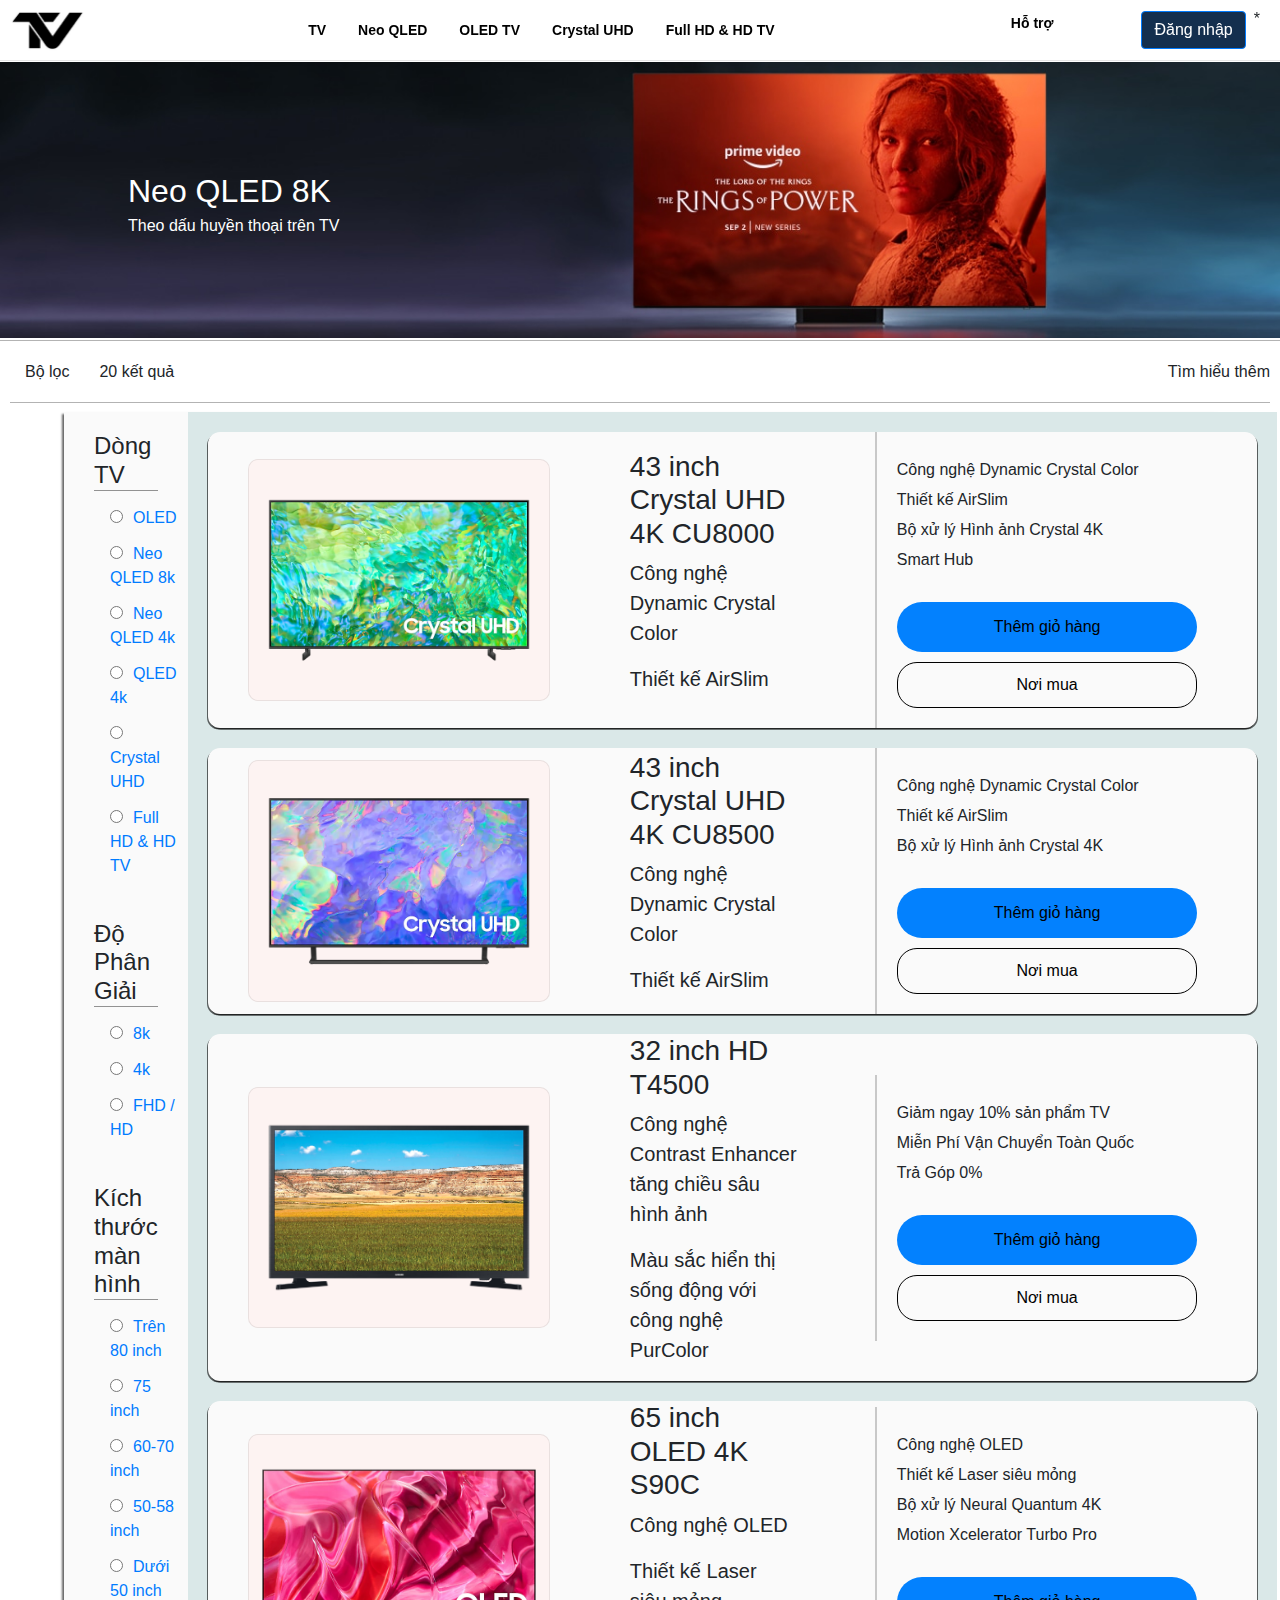
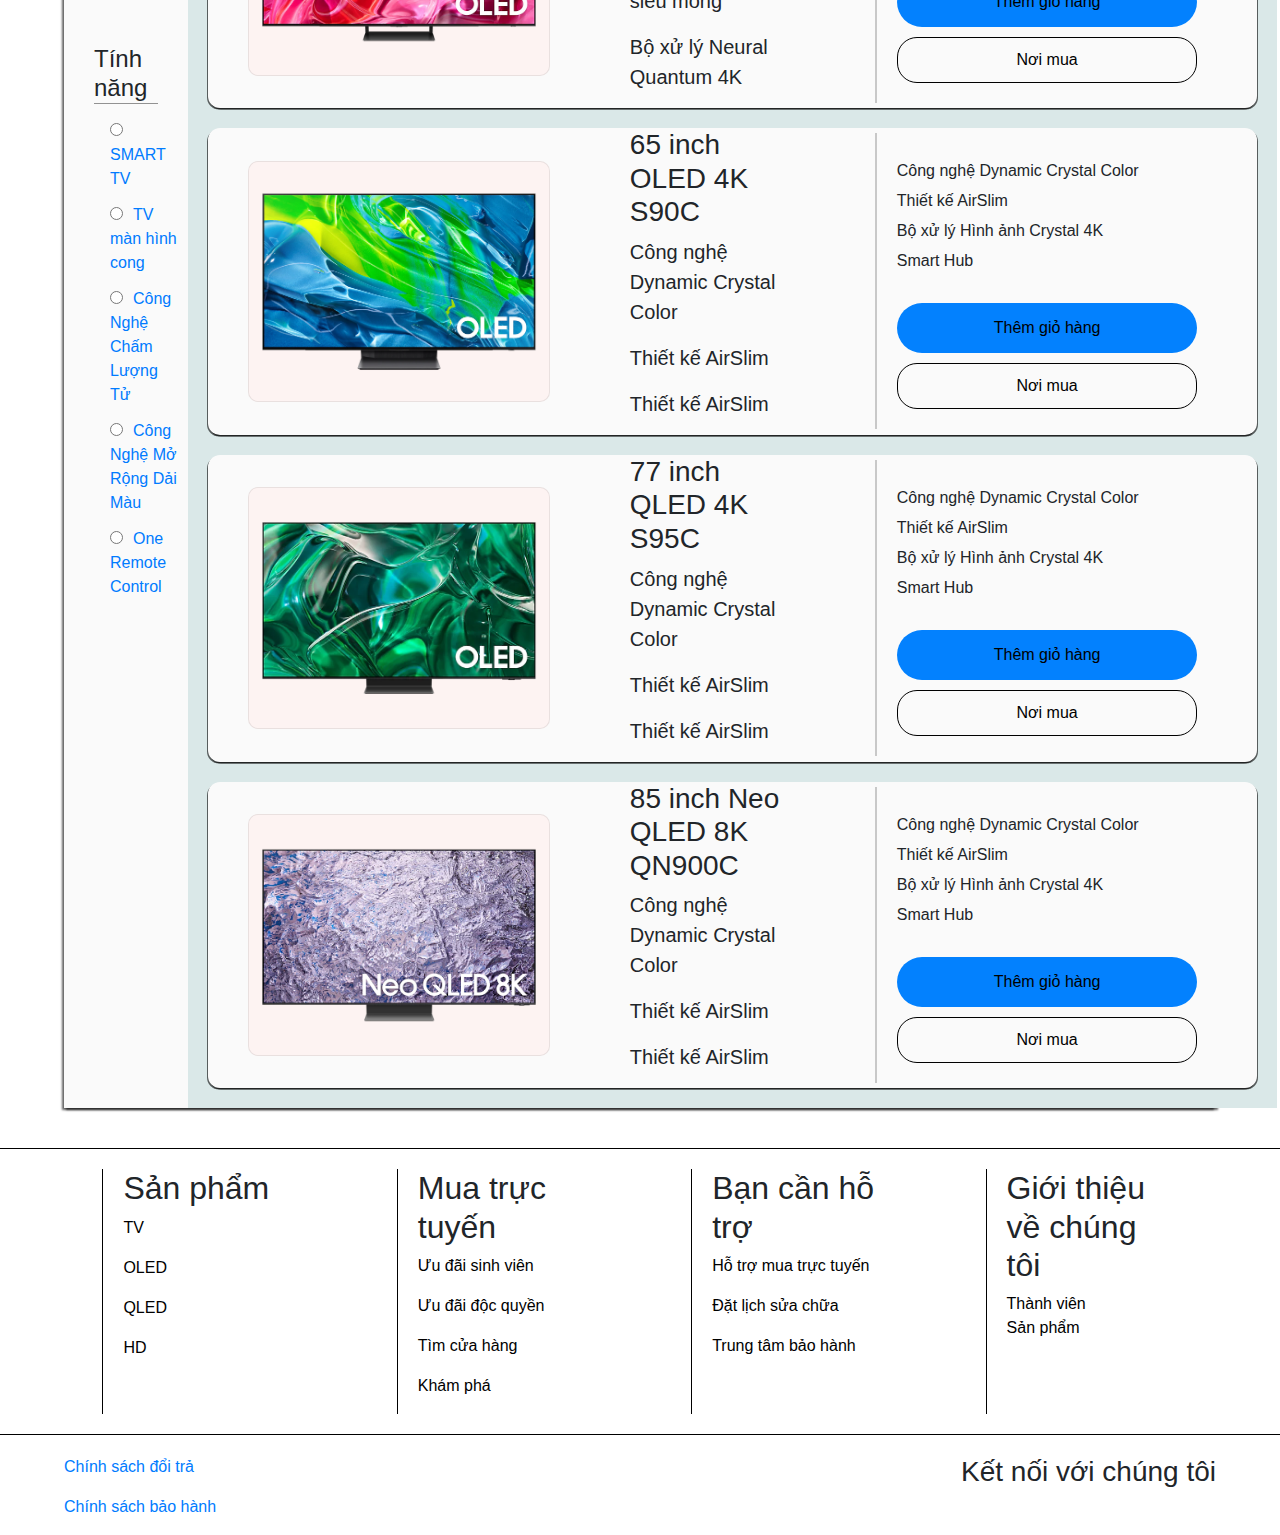
<file: index.html>
<!DOCTYPE html>
<html lang="en">

<head>
    <meta charset="UTF-8">
    <meta http-equiv="X-UA-Compatible" content="IE=edge">
    <meta name="viewport" content="width=device-width, initial-scale=1.0">
    <title>TVHP</title>
    <link rel="stylesheet" href="./css/bootstrap.min.css">
    <script src="./js/jquery-3.6.4.min.js"></script>
    <script src="./js/bootstrap.min.js"></script>
    <link rel="stylesheet" href="./css/style.css">
    <link rel="stylesheet" href="https://cdnjs.cloudflare.com/ajax/libs/font-awesome/6.4.0/css/all.min.css"
        integrity="sha512-iecdLmaskl7CVkqkXNQ/ZH/XLlvWZOJyj7Yy7tcenmpD1ypASozpmT/E0iPtmFIB46ZmdtAc9eNBvH0H/ZpiBw=="
        crossorigin="anonymous" referrerpolicy="no-referrer" />

    
</head>

<body>

    <div class="modal fade" id="cartModal">
        <div class="modal-dialog modal-xl">
            <div class="modal-content">
                <div class="modal-header">
                    <center><h4>Giỏ hàng của bạn</h4></center>
                    <button type="button" class="btn btn-close" data-dismiss="modal">&times;</button>
                </div>
                <div class="modal-body">
                    <div class="table-responsive">
                        <table class="table table-borderd" id="MDCART">
                            <thead>
                                <tr>
                                    <th>STT</th>
                                    <th>Tên sản phẩm</th>
                                    <th>Hình ảnh</th>
                                    <th>Giá</th>
                                </tr>
                            </thead>
                            <tbody>
                                
                            </tbody>
                        </table>
                    </div>
                    <h4>
                        Tổng : <span id="thongbaogia"></span>
                    </h4>
                </div>
                <div class="modal-footer">
                    <button type="button" data-dismiss="modal" class="btn btn-primary">Thanh toán</button>
                </div>
            </div>
        </div>
    </div>


    <header class="header">
        <div class="logo_bar">
            <a href="./index.html"><img src="./img/logo_1.png" alt=""></a>
        </div>
        <div class="menu_bar">
            <ul class="menu_bar_cover">
                <li><a href="#TiVi">TV</a></li>
                <li><a href="#NEOQLED">Neo QLED</a></li>
                <li><a href="#OLEDDD">OLED TV</a></li>
                <li><a href="#CRYSTALLL">Crystal UHD</a></li>
                <li><a href="#fhd_tv">Full HD & HD TV</a></li>
            </ul>
        </div>
        <div class="side_bar">
            <ul class="side_bar_cover">
                <li><a href="#HOTROOO">Hỗ trợ</a></li>
                <li style="margin-right: 16px;"><a href="#"><i class="fa-solid fa-magnifying-glass"></i></a></li>
                <li>
                    <a href="#">
                        <i style="padding: 8px 10px 0 10px; margin-right: 10px;"  class="fa-solid fa-cart-shopping" data-toggle="modal" data-target="#cartModal"></i>
                        <span id="thongbao_carttt" style="color: rgb(253, 97, 97)
                        ; height: 16px; width: 16px; position: absolute; top: 16px; left: 128px; border-radius: 10px;" ></span>
                    </a>
                </li>
                <li>
                    <button type="button" class="btn btn-primary" data-toggle="modal" data-target="#loginModal">
                        Đăng nhập
                    </button>
                </li>
                <h6>*</h6>
            </ul>
        </div>
    </header>
    <div class="bodyy">
        <div class="banner_container">
            <div class="banner banner1">
                <h2>Neo QLED 8K</h2>
                <p>Theo dấu huyền thoại trên TV</p>
            </div>
            <div class="banner banner2">
                <h2>Crystal UHD TV</h2>
                <p>Trải nghiệm hình ảnh UHD đỉnh cao</p>
            </div>
            <div class="banner banner3">
                <h2>QLED TV</h2>
                <p>Đỉnh cao công nghệ TV</p>
            </div>
            <div class="banner banner4">
                <h2>Samsung TV</h2>
                <p>Lựa chọn TV phù hợp với bạn</p>
            </div>
            <div class="banner banner1">
                <h2>Neo QLED 8K</h2>
                <p>Theo dấu huyền thoại trên TV</p>
            </div>
        </div>

        <div class="above_tv_show">
            <ul>
                <li>Bộ lọc</li>
                <li> 20 kết quả</li>
            </ul>
            <li>Tìm hiểu thêm</li>
        </div>

        <div class="tv_show_buy">
            <div class="buy_option">
                <div class="option_cover_type">
                    <ul>
                        <h4>Dòng TV</h4>
                        <li><a href="#"><input type="radio" name="" id="">OLED</a></li>
                        <li><a href="#"><input type="radio" name="" id="">Neo QLED 8k</a></li>
                        <li><a href="#"><input type="radio" name="" id="">Neo QLED 4k</a></li>
                        <li><a href="#"><input type="radio" name="" id="">QLED 4k</a></li>
                        <li><a href="#"><input type="radio" name="" id="">Crystal UHD</a></li>
                        <li><a href="#"><input type="radio" name="" id="">Full HD & HD TV</a></li>
                    </ul>
                </div>
                <div class="option_cover_type">
                    <ul>
                        <h4>Độ Phân Giải</h4>
                        <li><a href="#"><input type="radio" name="" id="">8k</a></li>
                        <li><a href="#"><input type="radio" name="" id="">4k</a></li>
                        <li><a href="#"><input type="radio" name="" id="">FHD / HD </a></li>
                    </ul>
                </div>
                <div class="option_cover_type">
                    <ul>
                        <h4>Kích thước màn hình</h4>
                        <li><a href="#"><input type="radio" name="" id="">Trên 80 inch</a></li>
                        <li><a href="#"><input type="radio" name="" id="">75 inch</a></li>
                        <li><a href="#"><input type="radio" name="" id="">60-70 inch</a></li>
                        <li><a href="#"><input type="radio" name="" id="">50-58 inch</a></li>
                        <li><a href="#"><input type="radio" name="" id="">Dưới 50 inch</a></li>
                    </ul>
                </div>
                <div class="option_cover_type">
                    <ul>
                        <h4>Tính năng</h4>
                        <li><a href="#"><input type="radio" name="" id="">SMART TV</a></li>
                        <li><a href="#"><input type="radio" name="" id="">TV màn hình cong</a></li>
                        <li><a href="#"><input type="radio" name="" id="">Công Nghệ Chấm Lượng Tử</a></li>
                        <li><a href="#"><input type="radio" name="" id="">Công Nghệ Mở Rộng Dải Màu</a></li>
                        <li><a href="#"><input type="radio" name="" id="">One Remote Control</a></li>
                    </ul>
                </div>

            </div>
            <div class="buy_information" id="TiVi">

                <!-- PRODUCT 01  -->
                <div class="product__" id="CRYSTALLL">
                    <div class="product_img">
                        <a href="./html/product1.html">
                            <img src="./img/Product/product_crystal_uhd_cu8000.webp" alt="" id="sppr1">
                        </a>
                    </div>
                    <div class="product_short">
                        <h3>43 inch Crystal UHD 4K CU8000</h3>
                        <p> Công nghệ Dynamic Crystal Color</p>
                        <p>Thiết kế AirSlim</p>
                    </div>
                    <div class="product_function">
                        <p>Công nghệ Dynamic Crystal Color</p>
                        <p>Thiết kế AirSlim</p>
                        <p>Bộ xử lý Hình ảnh Crystal 4K</p>
                        <p>Smart Hub</p>
                        <div class="btn__buy">
                            <button type="button" class="btn carttttt-btn" id="btn_cart1">Thêm giỏ hàng</button>
                        </div>
                        <div class="location"><a href="https://www.google.com/maps/place/Industrial+University+of+Ho+Chi+Minh+City/@10.8221589,106.6842651,17z/data=!3m1!4b1!4m6!3m5!1s0x3174deb3ef536f31:0x8b7bb8b7c956157b!8m2!3d10.8221589!4d106.6868454!16s%2Fm%2F02pyzdj"><i class="fas fa-map-marker-alt"></i> Nơi mua</a></div>
                    </div>
                </div>



                <!-- PRODUCT 02 -->
                <div class="product__">
                    <div class="product_img">
                        <a href="./html/product1.html">
                            <img src="./img/Product/product_crystal_uhd_cu8500.webp" alt="" id="sppr2">
                        </a>
                    </div>
                    <div class="product_short">
                        <h3>43 inch Crystal UHD 4K CU8500</h3>
                        <p> Công nghệ Dynamic Crystal Color</p>
                        <p>Thiết kế AirSlim</p>
                    </div>
                    <div class="product_function">
                        <p>Công nghệ Dynamic Crystal Color</p>
                        <p>Thiết kế AirSlim</p>
                        <p>Bộ xử lý Hình ảnh Crystal 4K</p>
                        <div class="btn__buy">
                            <button type="button" class="btn carttttt-btn" id="btn_cart2">Thêm giỏ hàng</button>
                        </div>
                        <div class="location"><a href="https://www.google.com/maps/place/Industrial+University+of+Ho+Chi+Minh+City/@10.8221589,106.6842651,17z/data=!3m1!4b1!4m6!3m5!1s0x3174deb3ef536f31:0x8b7bb8b7c956157b!8m2!3d10.8221589!4d106.6868454!16s%2Fm%2F02pyzdj"><i class="fas fa-map-marker-alt"></i> Nơi mua</a></div>
                    </div>
                </div>

                <!-- PRODUC 03 -->
                <div class="product__" id="fhd_tv">
                    <div class="product_img">
                        <a href="./html/product1.html">
                            <img src="./img/Product/product_hd_t4310.webp" alt="" id="sppr3">
                        </a>
                    </div>
                    <div class="product_short">
                        <h3>32 inch HD T4500</h3>
                        <p> Công nghệ Contrast Enhancer tăng chiều sâu hình ảnh</p>
                        <p>Màu sắc hiển thị sống động với công nghệ PurColor</p>
                    </div>
                    <div class="product_function">
                        <p>Giảm ngay 10% sản phẩm TV</p>
                        <p>Miễn Phí Vận Chuyển Toàn Quốc</p>
                        <p>Trả Góp 0%</p>
                        <div class="btn__buy">
                            <button type="button" class="btn carttttt-btn" id="btn_cart3">Thêm giỏ hàng</button>
                        </div>
                        <div class="location"><a href="https://www.google.com/maps/place/Industrial+University+of+Ho+Chi+Minh+City/@10.8221589,106.6842651,17z/data=!3m1!4b1!4m6!3m5!1s0x3174deb3ef536f31:0x8b7bb8b7c956157b!8m2!3d10.8221589!4d106.6868454!16s%2Fm%2F02pyzdj"><i class="fas fa-map-marker-alt"></i> Nơi mua</a></div>
                    </div>
                </div>

                <!-- PRODUCT 04 -->
                <div class="product__" id="OLEDDD">
                    <div class="product_img">
                        <a href="./html/product1.html">
                            <img src="./img/Product/product_oled_s90c.webp" alt="" id="sppr4">
                        </a>
                    </div>
                    <div class="product_short">
                        <h3>65 inch OLED 4K S90C</h3>
                        <p>Công nghệ OLED</p>
                        <p>Thiết kế Laser siêu mỏng</p>
                        <p>Bộ xử lý Neural Quantum 4K</p>
                    </div>
                    <div class="product_function">
                        <p>Công nghệ OLED</p>
                        <p>Thiết kế Laser siêu mỏng</p>
                        <p>Bộ xử lý Neural Quantum 4K</p>
                        <p>Motion Xcelerator Turbo Pro</p>
                        <div class="btn__buy">
                            <button type="button" class="btn carttttt-btn" id="btn_cart4">Thêm giỏ hàng</button>
                        </div>
                        <div class="location"><a href="https://www.google.com/maps/place/Industrial+University+of+Ho+Chi+Minh+City/@10.8221589,106.6842651,17z/data=!3m1!4b1!4m6!3m5!1s0x3174deb3ef536f31:0x8b7bb8b7c956157b!8m2!3d10.8221589!4d106.6868454!16s%2Fm%2F02pyzdj"><i class="fas fa-map-marker-alt"></i> Nơi mua</a></div>
                    </div>
                </div>

                <!-- PRODUCT 5 -->
                <div class="product__">
                    <div class="product_img">
                        <a href="./html/product1.html">
                            <img src="./img/Product/product_oled_s95b.webp" alt="" id="sppr5">
                        </a>
                    </div>
                    <div class="product_short">
                        <h3>65 inch OLED 4K S90C</h3>
                        <p> Công nghệ Dynamic Crystal Color</p>
                        <p>Thiết kế AirSlim</p>
                        <p>Thiết kế AirSlim</p>
                    </div>
                    <div class="product_function">
                        <p>Công nghệ Dynamic Crystal Color</p>
                        <p>Thiết kế AirSlim</p>
                        <p>Bộ xử lý Hình ảnh Crystal 4K</p>
                        <p>Smart Hub</p>
                        <div class="btn__buy">
                            <button type="button" class="btn carttttt-btn" id="btn_cart5">Thêm giỏ hàng</button>
                        </div>
                        <div class="location"><a href="https://www.google.com/maps/place/Industrial+University+of+Ho+Chi+Minh+City/@10.8221589,106.6842651,17z/data=!3m1!4b1!4m6!3m5!1s0x3174deb3ef536f31:0x8b7bb8b7c956157b!8m2!3d10.8221589!4d106.6868454!16s%2Fm%2F02pyzdj"><i class="fas fa-map-marker-alt"></i> Nơi mua</a></div>
                    </div>
                </div>


                <!-- PRODUCT 6 -->
                <div class="product__">
                    <div class="product_img">
                        <a href="./html/product1.html">
                            <img src="./img/Product/product_oled_s95c.webp" alt="" id="sppr6">
                        </a>
                    </div>
                    <div class="product_short">
                        <h3>77 inch QLED 4K S95C</h3>
                        <p> Công nghệ Dynamic Crystal Color</p>
                        <p>Thiết kế AirSlim</p>
                        <p>Thiết kế AirSlim</p>
                    </div>
                    <div class="product_function">
                        <p>Công nghệ Dynamic Crystal Color</p>
                        <p>Thiết kế AirSlim</p>
                        <p>Bộ xử lý Hình ảnh Crystal 4K</p>
                        <p>Smart Hub</p>
                        <div class="btn__buy">
                            <button type="button" class="btn carttttt-btn" id="btn_cart6">Thêm giỏ hàng</button>
                        </div>
                        <div class="location"><a href="https://www.google.com/maps/place/Industrial+University+of+Ho+Chi+Minh+City/@10.8221589,106.6842651,17z/data=!3m1!4b1!4m6!3m5!1s0x3174deb3ef536f31:0x8b7bb8b7c956157b!8m2!3d10.8221589!4d106.6868454!16s%2Fm%2F02pyzdj"><i class="fas fa-map-marker-alt"></i> Nơi mua</a></div>
                    </div>
                </div>

                <!-- PRODUCT 7 -->
                <div class="product__" id="NEOQLED">
                    <div class="product_img">
                        <a href="./html/product1.html">
                            <img src="./img/Product/product_qled_qn800c.webp" alt="" id="sppr7">
                        </a>
                    </div>
                    <div class="product_short">
                        <h3>85 inch Neo QLED 8K QN900C</h3>
                        <p> Công nghệ Dynamic Crystal Color</p>
                        <p>Thiết kế AirSlim</p>
                        <p>Thiết kế AirSlim</p>
                    </div>
                    <div class="product_function">
                        <p>Công nghệ Dynamic Crystal Color</p>
                        <p>Thiết kế AirSlim</p>
                        <p>Bộ xử lý Hình ảnh Crystal 4K</p>
                        <p>Smart Hub</p>
                        <div class="btn__buy">
                            <button type="button" class="btn carttttt-btn" id="btn_cart7">Thêm giỏ hàng</button>
                        </div>
                        <div class="location"><a href="https://www.google.com/maps/place/Industrial+University+of+Ho+Chi+Minh+City/@10.8221589,106.6842651,17z/data=!3m1!4b1!4m6!3m5!1s0x3174deb3ef536f31:0x8b7bb8b7c956157b!8m2!3d10.8221589!4d106.6868454!16s%2Fm%2F02pyzdj"><i class="fas fa-map-marker-alt"></i> Nơi mua</a></div>
                    </div>
                </div>


            </div>
        </div>

    </div>



    <!-- footer -->

    <div class="footer" id="HOTROOO">
        <div class="f_box">
            <div class="foot_box">
                <h2>Sản phẩm</h2>
                <p class="p_footer_box">TV</p>
                <p class="p_footer_box">OLED</p>
                <p class="p_footer_box">QLED</p>
                <p class="p_footer_box">HD</p>
            </div>
            <div class="foot_box">
                <h2>Mua trực tuyến</h2>
                <p class="p_footer_box">Ưu đãi sinh viên</p>
                <p class="p_footer_box">Ưu đãi độc quyền</p>
                <p class="p_footer_box">Tìm cửa hàng</p>
                <p class="p_footer_box">Khám phá</p>
            </div>
            <div class="foot_box">
                <h2>Bạn cần hỗ trợ</h2>
                <p class="p_footer_box">Hỗ trợ mua trực tuyến</p>
                <p class="p_footer_box">Đặt lịch sửa chữa</p>
                <p class="p_footer_box">Trung tâm bảo hành</p>
            </div>
            <div class="foot_box">
                <h2>Giới thiệu về chúng tôi</h2>
                <a class="p_footer_box" href="./html/Gioithieu.html">Thành viên</a>
                <a class="p_footer_box" href="./html/listsp.html">Sản phẩm</a>
            </div>
        </div>
        <div class="policy_connect">
            <div class="policy__">
                <li>
                    <a href="#">
                        <p>Chính sách đổi trả</p>
                    </a>
                </li>

                <li>
                    <a href="#">
                        <p>Chính sách bảo hành</p>
                    </a>
                </li>
            </div>
            <div class="connect_us">
                <h3>Kết nối với chúng tôi</h3>
                <div class="icon_boxx">
                    <li><a href="https://www.facebook.com/sviuh"><i class="fab fa-facebook-square"></i></a></li>
                    <li><a href="https://www.instagram.com/iuh.edu.vn/"><i class="fab fa-instagram-square"></i></a></li>
                    <li><a href="https://www.youtube.com/@iuh.dhcntphcm"><i class="fab fa-youtube"></i></a></li>
                    <li><a href="https://iuh.edu.vn/"><i class="fas fa-home"></i></a></li>
                </div>
            </div>
        </div>
    </div>


    <!-- Modal login -->

    <div class="modal fade" id="loginModal" tabindex="-1" role="dialog" aria-labelledby="loginModalLabel"
        aria-hidden="true">
        <div class="modal-dialog modal-dialog-centered" role="document">
            <div class="modal-content">
                <div class="modal-header">
                    <button type="button" class="close" data-dismiss="modal" aria-label="Đóng">
                        <span aria-hidden="true">&times;</span>
                    </button>
                </div>
                <div class="main">
                    <div class="form signin">
                        <div class="title">
                            <h1>Đăng nhập account của bạn</h1>
                        </div>
                        <fieldset>
                            <form class="formsig">
                                <div class="form-group">
                                    <label for="emailInput">Địa chỉ email</label>
                                    <input type="email" class="form-control" id="emailInput" aria-describedby="emailHelp"
                                        placeholder="Nhập địa chỉ email của bạn">
                                    <span id="tb_email" style="color: red;"></span>
                                </div>
                                <div class="form-group">
                                    <label for="passwordInput">Mật khẩu</label>
                                    <input type="password" class="form-control" id="passwordInput"
                                        placeholder="Nhập mật khẩu của bạn">
                                    <span id="tb_passDN" style="color: red;"></span>
                                </div>
                                <div class="form-group form-check">
                                    <input type="checkbox" class="form-check-input" id="rememberCheck">
                                    <label class="form-check-label" for="rememberCheck">Ghi nhớ tài khoản của tôi</label>
                                </div>
                                <span id="tb_To_bu1" style="color: red;"></span>
                                <button type="button" class="btn btn-primary" id="SigninAccount">Đăng nhập</button>
                            </form>
                        </fieldset>
                        <p>Chưa có tài khoản ? <a href="./html/listDK.html" class="create">Tạo tài khoản</a></p>
                    </div>
                    <div class="form signup">
                        <div class="title">
                            <h1>Tạo tài khoản của bạn</h1>
                        </div>
                        <fieldset>
                            <form class="formsig">
                                <div class="form-group">
                                    <label for="reemailInput">Địa chỉ email</label>
                                    <input required="required" type="email" class="form-control" id="reemailInput"
                                        aria-describedby="emailHelp" placeholder="Nhập địa chỉ email của bạn">
                                    <span id="tb_Email_DK" style="color: red;"></span>
                                </div>
                                <div class="form-group">
                                    <label for="repasswordInput">Mật khẩu</label>
                                    <input required="required" type="password" class="form-control" id="repasswordInput"
                                        placeholder="Nhập mật khẩu của bạn">
                                    <span id="tb_passDK" style="color: red;"></span>

                                </div>
                                <div class="form-group">
                                    <label for="repassword">Xác nhận mật khẩu</label>
                                    <input required="required" type="password" class="form-control" id="repassword"
                                        placeholder="Xác nhận mật khẩu">
                                    <span id="tb_repassDK" style="color: red;"></span>
                                        
                                </div>
                                <div class="form-group">
                                    <label for="fnameInput">Nhập họ tên</label>
                                    <input required="required" type="text" class="form-control" id="fnameInput"
                                        placeholder="Họ và tên">
                                        <span id="tb_HoTen" style="color: red;"></span>
                                </div>
                                <button id="dangki-btn" type="button" class="btn btn-primary">Đăng kí</button>
                            </form>
                        </fieldset>
                        <p>Đã có tài khoản ? <a href="#" class="login">Đăng nhập</a></p>
                    </div>
                    
                </div>
                <div class="modal-footer">
                    <button type="button" class="btn btn-secondary" data-dismiss="modal">Đóng</button>
                </div>
            </div>
        </div>
    </div>

    <script>
        let login =document.querySelector('.login')
        let create =document.querySelector('.create')
        let main =document.querySelector('.main')


        function KTDN(){
            var rgc = /^[^\s@]+@[^\s@]+\.[^\s@]+$/;
            if(rgc.test($("#emailInput").val()) == true ) {
                $("#tb_email").html("Email hợp lệ");                
                // Lấy thông tin người dùng từ localStorage
                var users = JSON.parse(localStorage.getItem('users') || '[]');
                var email = $("#emailInput").val();
                var password = $("#passwordInput").val();

                // Kiểm tra thông tin đăng nhập
                var isUserExist = users.some(function(user) {
                    return user.email === email
                });

                if (isUserExist) {                    
                    return true;
                } else {
                    alert('Email chưa được cấp tài khoản');
                    $("#tb_email").html("Email hợp lệ nhưng chưa được cấp tài khoản");
                    return false;
                }
                
            } else {
                $("#tb_email").html("Email không hợp lệ");          
                return false;
            }
        }

        $("#emailInput").blur(KTDN);

        function KTMK(){
                var rgc = /^(?=.*[a-zA-Z])(?=.*\d)[a-zA-Z\d]{10,20}$/;
                if(  rgc.test($("#passwordInput").val()) == true ) {
                    $("#tb_passDN").html("Mật khẩu hợp lệ");  
                    return true;
                } else {
                    $("#tb_passDN").html("Mật khẩu không hợp lệ");          
                    return false;
                }
        }
        $("#passwordInput").blur(KTMK);


        function KTDangKy(){
                var rgc = /^[^\s@]+@[^\s@]+\.[^\s@]+$/;
                if(  rgc.test($("#reemailInput").val()) == true ) {
                    $("#tb_Email_DK").html("Email hợp lệ");  
                    return true;
                } else {
                    $("#tb_Email_DK").html("Email không hợp lệ");          
                    return false;
                }
        }        
        $("#reemailInput").blur(KTDangKy);

        function KTDangKyMK(){
                var rgc = /^(?=.*[a-zA-Z])(?=.*\d)[a-zA-Z\d]{10,20}$/;
                if(  rgc.test($("#repasswordInput").val()) == true ) {
                    $("#tb_passDK").html("Mật khẩu hợp lệ");  
                    return true;
                } else {
                    $("#tb_passDK").html("Mật khẩu không hợp lệ");          
                    return false;
                }
        }
        $("#repasswordInput").blur(KTDangKyMK);


        function KiemtraNhapLaiMK(){
            const passwordInput = document.getElementById("repasswordInput");
            const password = passwordInput.value;

            const confirmPasswordInput = document.getElementById("repassword");
            const confirmPassword = confirmPasswordInput.value;
            if (password === confirmPassword){
                $("#tb_repassDK").html("Mật khẩu đã trung khớp");  
                    return true;
                } else {
                    $("#tb_repassDK").html("Mật khẩu không trùng khớp");          
                    return false;
                }
        }
        $("#repassword").blur(KiemtraNhapLaiMK);


        function KiemtraHoTen() {
            var rgc = /^[A-Z][a-z]*(\s[A-Z][a-z]*)*$/;
            if(  rgc.test($("#fnameInput").val()) == true ) {
                    $("#tb_HoTen").html("Tên hợp lệ");  
                    return true;
                } else {
                    $("#tb_HoTen").html("Tên không hợp lệ");          
                    return false;
                }
        }
        $("#fnameInput").blur(KiemtraHoTen);
        


        $("#SigninAccount").click(function(){           
            if ( !KTDN() || !KTMK() ){
                $("#tb_To_bu1").html("Mời bạn nhập đúng và đủ thông tin")
            }else {
                $("#tb_To_bu1").html("");     
            }
            var mail = $("#emailInput").val();
            var them = " Xin chào " + mail;
            $("header h6").append(them);
            $("#loginModal").modal("hide");
            return true;
        })

        $("#dangki-btn").click(function(){
            $("#loginModal").modal("hide");
        })



        var y = 0;
        var z = 0 
        var tong = 0;

        $("#btn_cart1").click(function() {
            y++;
            z++;
            $("#thongbao_carttt").html(y);
            var tensp =  "43 inch Crystal UHD 4K CU8000";
            var imgSrc = document.getElementById("sppr1").src;
            var imgWidth = "120px";
            var imgHTML = "<img src='" + imgSrc + "' style='width: " + imgWidth + ";' />";
            var imgsp = "<td><img src="  + imgSrc + "></td>";
            var giaa = 12899000;
            tong = tong + giaa;
            var thempr1 = "<tr> <td>" + (z) + "</td><td>" 
                + tensp + "</td><td>" +  imgHTML + "</td><td>" 
                + giaa + "</td></tr>";
            $("table tbody").append(thempr1);
            $("#thongbaogia").html(tong);
           
        })


        $("#btn_cart2").click(function() {
            y++;
            z++;
            $("#thongbao_carttt").html(y);
            var tensp =  "43 inch Crystal UHD 4K CU8500";
            var imgSrc = document.getElementById("sppr2").src;
            var imgWidth = "120px";
            var imgHTML = "<img src='" + imgSrc + "' style='width: " + imgWidth + ";' />";
            var imgsp = "<td><img src="  + imgSrc + "></td>";
            var giaa = 13869000;
            tong+=giaa;
            var thempr1 = "<tr> <td>" + (z) + "</td><td>" 
                + tensp + "</td><td>" +  imgHTML + "</td><td>" 
                + giaa + "</td></tr>";
            $("table tbody").append(thempr1);
            $("#thongbaogia").html(tong);
        })

        $("#btn_cart3").click(function() {
            y++;
            z++;
            $("#thongbao_carttt").html(y);
            var tensp =  "32 inch HD T4500";
            var imgSrc = document.getElementById("sppr3").src;
            var imgWidth = "120px";
            var imgHTML = "<img src='" + imgSrc + "' style='width: " + imgWidth + ";' />";
            var imgsp = "<td><img src="  + imgSrc + "></td>";
            var giaa = 6900000;
            tong+=giaa;
            var thempr1 = "<tr> <td>" + (z) + "</td><td>" 
                + tensp + "</td><td>" +  imgHTML + "</td><td>" 
                + giaa + "</td></tr>";
            $("table tbody").append(thempr1);
            $("#thongbaogia").html(tong);
        })

        $("#btn_cart4").click(function() {
            y++;
            z++;
            $("#thongbao_carttt").html(y);
            var tensp =  "65 inch OLED 4K S90C";
            var imgSrc = document.getElementById("sppr4").src;
            var imgWidth = "120px";
            var imgHTML = "<img src='" + imgSrc + "' style='width: " + imgWidth + ";' />";
            var imgsp = "<td><img src="  + imgSrc + "></td>";
            var giaa = 6390000;
            tong+=giaa;
            var thempr1 = "<tr> <td>" + (z) + "</td><td>" 
                + tensp + "</td><td>" +  imgHTML + "</td><td>" 
                + giaa + "</td></tr>";
            $("table tbody").append(thempr1);
            $("#thongbaogia").html(tong);
        })

        $("#btn_cart5").click(function() {
            y++;
            z++;
            $("#thongbao_carttt").html(y);
            var tensp =  "55 inch OLED 4K S95B";
            var imgSrc = document.getElementById("sppr5").src;
            var imgWidth = "120px";
            var imgHTML = "<img src='" + imgSrc + "' style='width: " + imgWidth + ";' />";
            var imgsp = "<td><img src="  + imgSrc + "></td>";
            var giaa = 43899000;
            tong+=giaa;
            var thempr1 = "<tr> <td>" + (z) + "</td><td>" 
                + tensp + "</td><td>" +  imgHTML + "</td><td>" 
                + giaa + "</td></tr>";
            $("table tbody").append(thempr1);
            $("#thongbaogia").html(tong);
        })

        $("#btn_cart6").click(function() {
            y++;
            z++;
            $("#thongbao_carttt").html(y);
            var tensp =  "77 inch QLED 4K S95C";
            var imgSrc = document.getElementById("sppr6").src;
            var imgWidth = "120px";
            var imgHTML = "<img src='" + imgSrc + "' style='width: " + imgWidth + ";' />";
            var imgsp = "<td><img src="  + imgSrc + "></td>";
            var giaa = 109899000;
            tong+=giaa;
            var thempr1 = "<tr> <td>" + (z) + "</td><td>" 
                + tensp + "</td><td>" +  imgHTML + "</td><td>" 
                + giaa + "</td></tr>";
            $("table tbody").append(thempr1);
            $("#thongbaogia").html(tong);
        })

        $("#btn_cart7").click(function() {
            y++;
            z++;
            $("#thongbao_carttt").html(y);
            var tensp =  "85 inch Neo QLED 8K QN900C";
            var imgSrc = document.getElementById("sppr7").src;
            var imgWidth = "120px";
            var imgHTML = "<img src='" + imgSrc + "' style='width: " + imgWidth + ";' />";
            var imgsp = "<td><img src="  + imgSrc + "></td>";
            var giaa = 219890000;
            tong+=giaa;
            var thempr1 = "<tr> <td>" + (z) + "</td><td>" 
                + tensp + "</td><td>" +  imgHTML + "</td><td>" 
                + giaa + "</td></tr>";
            $("table tbody").append(thempr1);
            $("#thongbaogia").html(tong);
        })

        

    </script>
</body>

</html>
</file>
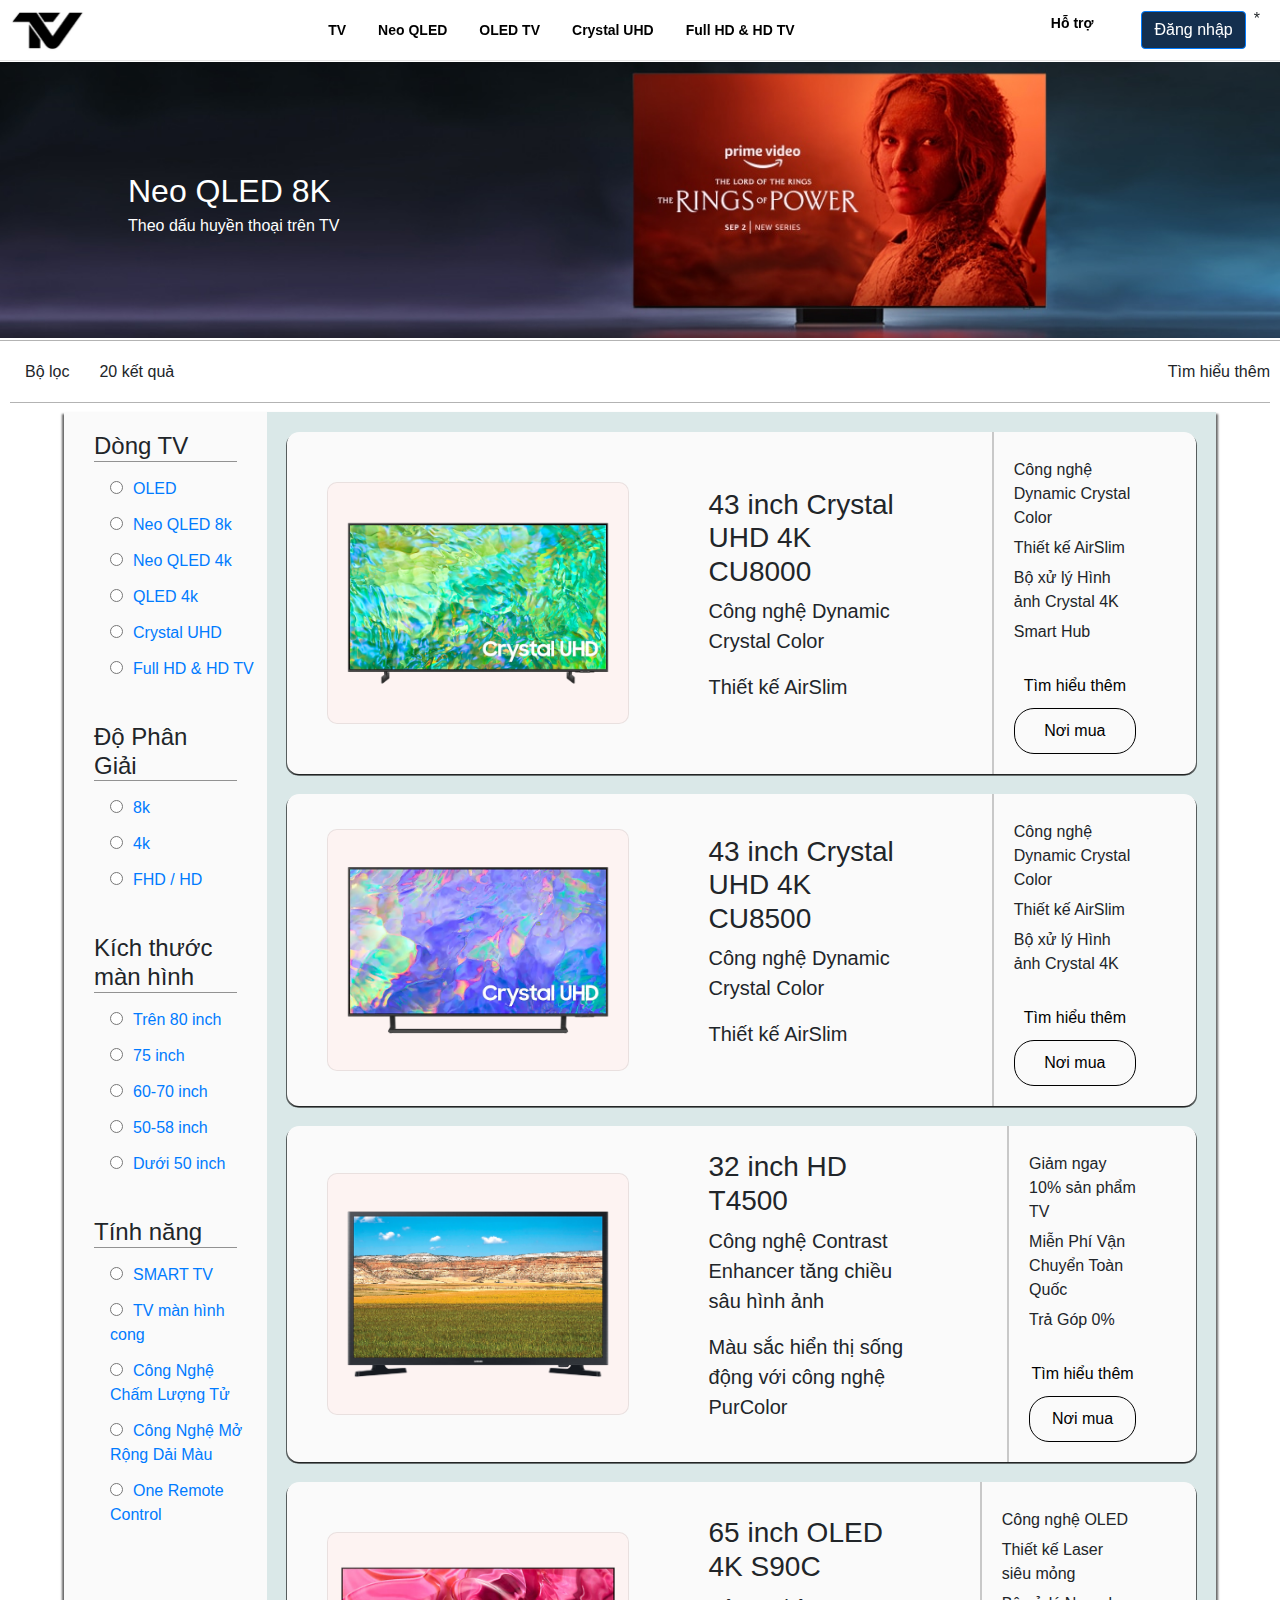
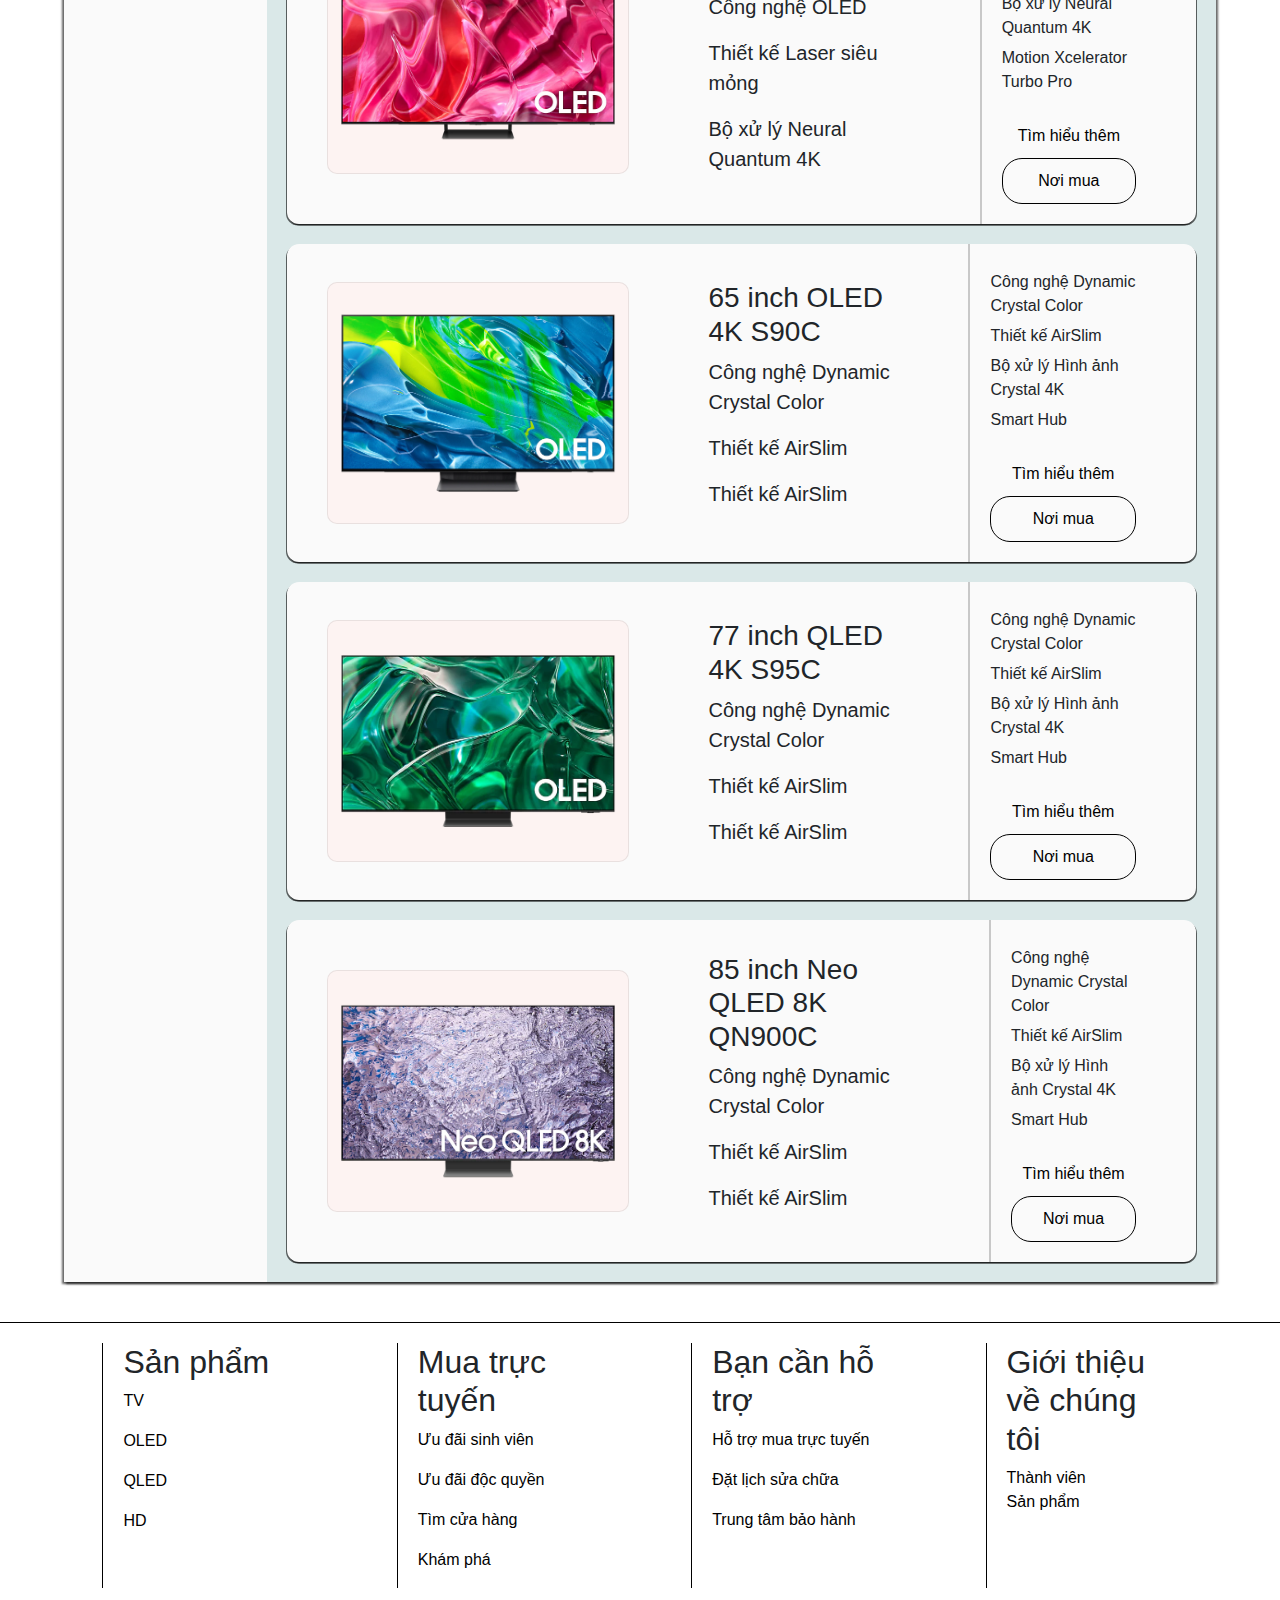
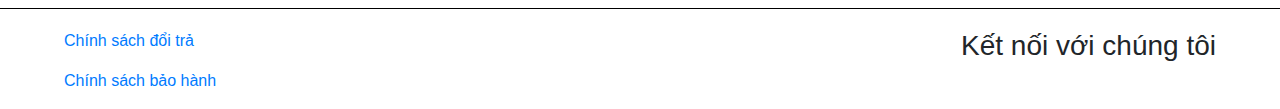
<file: html/index.html>
<!DOCTYPE html>
<html lang="en">

<head>
    <meta charset="UTF-8">
    <meta http-equiv="X-UA-Compatible" content="IE=edge">
    <meta name="viewport" content="width=device-width, initial-scale=1.0">
    <title>TVHP</title>
    <link rel="stylesheet" href="../css/bootstrap.min.css">
    <script src="../js/jquery-3.6.4.min.js"></script>
    <script src="../js/bootstrap.min.js"></script>
    <link rel="stylesheet" href="../css/style.css">
    <link rel="stylesheet" href="https://cdnjs.cloudflare.com/ajax/libs/font-awesome/6.4.0/css/all.min.css"
        integrity="sha512-iecdLmaskl7CVkqkXNQ/ZH/XLlvWZOJyj7Yy7tcenmpD1ypASozpmT/E0iPtmFIB46ZmdtAc9eNBvH0H/ZpiBw=="
        crossorigin="anonymous" referrerpolicy="no-referrer" />

    
</head>

<body>
    <header class="header">
        <div class="logo_bar">
            <a href=""><img src="../img/logo_1.png" alt=""></a>
        </div>
        <div class="menu_bar">
            <ul class="menu_bar_cover">
                <li><a href="#TiVi">TV</a></li>
                <li><a href="#NEOQLED">Neo QLED</a></li>
                <li><a href="#OLEDDD">OLED TV</a></li>
                <li><a href="#CRYSTALLL">Crystal UHD</a></li>
                <li><a href="#fhd_tv">Full HD & HD TV</a></li>
            </ul>
        </div>
        <div class="side_bar">
            <ul class="side_bar_cover">
                <li><a href="#HOTROOO">Hỗ trợ</a></li>
                <li><a href="#"><i class="fa-solid fa-magnifying-glass"></i></a></li>
                <li><a href="#"><i class="fa-solid fa-cart-shopping"></i></a></li>
                <li>
                    <button type="button" class="btn btn-primary" data-toggle="modal" data-target="#loginModal">
                        Đăng nhập
                    </button>
                </li>
                <h6>*</h6>
            </ul>
        </div>
    </header>
    <div class="bodyy">
        <div class="banner_container">
            <div class="banner banner1">
                <h2>Neo QLED 8K</h2>
                <p>Theo dấu huyền thoại trên TV</p>
            </div>
            <div class="banner banner2">
                <h2>Crystal UHD TV</h2>
                <p>Trải nghiệm hình ảnh UHD đỉnh cao</p>
            </div>
            <div class="banner banner3">
                <h2>QLED TV</h2>
                <p>Đỉnh cao công nghệ TV</p>
            </div>
            <div class="banner banner4">
                <h2>Samsung TV</h2>
                <p>Lựa chọn TV phù hợp với bạn</p>
            </div>
            <div class="banner banner1">
                <h2>Neo QLED 8K</h2>
                <p>Theo dấu huyền thoại trên TV</p>
            </div>
        </div>

        <div class="above_tv_show">
            <ul>
                <li>Bộ lọc</li>
                <li> 20 kết quả</li>
            </ul>
            <li>Tìm hiểu thêm</li>
        </div>

        <div class="tv_show_buy">
            <div class="buy_option">
                <div class="option_cover_type">
                    <ul>
                        <h4>Dòng TV</h4>
                        <li><a href="#"><input type="radio" name="" id="">OLED</a></li>
                        <li><a href="#"><input type="radio" name="" id="">Neo QLED 8k</a></li>
                        <li><a href="#"><input type="radio" name="" id="">Neo QLED 4k</a></li>
                        <li><a href="#"><input type="radio" name="" id="">QLED 4k</a></li>
                        <li><a href="#"><input type="radio" name="" id="">Crystal UHD</a></li>
                        <li><a href="#"><input type="radio" name="" id="">Full HD & HD TV</a></li>
                    </ul>
                </div>
                <div class="option_cover_type">
                    <ul>
                        <h4>Độ Phân Giải</h4>
                        <li><a href="#"><input type="radio" name="" id="">8k</a></li>
                        <li><a href="#"><input type="radio" name="" id="">4k</a></li>
                        <li><a href="#"><input type="radio" name="" id="">FHD / HD </a></li>
                    </ul>
                </div>
                <div class="option_cover_type">
                    <ul>
                        <h4>Kích thước màn hình</h4>
                        <li><a href="#"><input type="radio" name="" id="">Trên 80 inch</a></li>
                        <li><a href="#"><input type="radio" name="" id="">75 inch</a></li>
                        <li><a href="#"><input type="radio" name="" id="">60-70 inch</a></li>
                        <li><a href="#"><input type="radio" name="" id="">50-58 inch</a></li>
                        <li><a href="#"><input type="radio" name="" id="">Dưới 50 inch</a></li>
                    </ul>
                </div>
                <div class="option_cover_type">
                    <ul>
                        <h4>Tính năng</h4>
                        <li><a href="#"><input type="radio" name="" id="">SMART TV</a></li>
                        <li><a href="#"><input type="radio" name="" id="">TV màn hình cong</a></li>
                        <li><a href="#"><input type="radio" name="" id="">Công Nghệ Chấm Lượng Tử</a></li>
                        <li><a href="#"><input type="radio" name="" id="">Công Nghệ Mở Rộng Dải Màu</a></li>
                        <li><a href="#"><input type="radio" name="" id="">One Remote Control</a></li>
                    </ul>
                </div>

            </div>
            <div class="buy_information" id="TiVi">

                <!-- PRODUCT 01  -->
                <div class="product__" id="CRYSTALLL">
                    <div class="product_img">
                        <a href="../html/product1.html">
                            <img src="../img/Product/product_crystal_uhd_cu8000.webp" alt="">
                        </a>
                    </div>
                    <div class="product_short">
                        <h3>43 inch Crystal UHD 4K CU8000</h3>
                        <p> Công nghệ Dynamic Crystal Color</p>
                        <p>Thiết kế AirSlim</p>
                    </div>
                    <div class="product_function">
                        <p>Công nghệ Dynamic Crystal Color</p>
                        <p>Thiết kế AirSlim</p>
                        <p>Bộ xử lý Hình ảnh Crystal 4K</p>
                        <p>Smart Hub</p>
                        <div class="btn__buy"><a href="#">Tìm hiểu thêm</a></div>
                        <div class="location"><a href="https://www.google.com/maps/place/Industrial+University+of+Ho+Chi+Minh+City/@10.8221589,106.6842651,17z/data=!3m1!4b1!4m6!3m5!1s0x3174deb3ef536f31:0x8b7bb8b7c956157b!8m2!3d10.8221589!4d106.6868454!16s%2Fm%2F02pyzdj"><i class="fas fa-map-marker-alt"></i> Nơi mua</a></div>
                    </div>
                </div>
                <!-- PRODUCT 02 -->
                <div class="product__">
                    <div class="product_img">
                        <a href="../html/product1.html">
                            <img src="../img/Product/product_crystal_uhd_cu8500.webp" alt="">
                        </a>
                    </div>
                    <div class="product_short">
                        <h3>43 inch Crystal UHD 4K CU8500</h3>
                        <p> Công nghệ Dynamic Crystal Color</p>
                        <p>Thiết kế AirSlim</p>
                    </div>
                    <div class="product_function">
                        <p>Công nghệ Dynamic Crystal Color</p>
                        <p>Thiết kế AirSlim</p>
                        <p>Bộ xử lý Hình ảnh Crystal 4K</p>
                        <div class="btn__buy"><a href="#">Tìm hiểu thêm</a></div>
                        <div class="location"><a href="https://www.google.com/maps/place/Industrial+University+of+Ho+Chi+Minh+City/@10.8221589,106.6842651,17z/data=!3m1!4b1!4m6!3m5!1s0x3174deb3ef536f31:0x8b7bb8b7c956157b!8m2!3d10.8221589!4d106.6868454!16s%2Fm%2F02pyzdj"><i class="fas fa-map-marker-alt"></i> Nơi mua</a></div>
                    </div>
                </div>

                <!-- PRODUC 03 -->
                <div class="product__" id="fhd_tv">
                    <div class="product_img">
                        <a href="../html/product1.html">
                            <img src="../img/Product/product_hd_t4310.webp" alt="">
                        </a>
                    </div>
                    <div class="product_short">
                        <h3>32 inch HD T4500</h3>
                        <p> Công nghệ Contrast Enhancer tăng chiều sâu hình ảnh</p>
                        <p>Màu sắc hiển thị sống động với công nghệ PurColor</p>
                    </div>
                    <div class="product_function">
                        <p>Giảm ngay 10% sản phẩm TV</p>
                        <p>Miễn Phí Vận Chuyển Toàn Quốc</p>
                        <p>Trả Góp 0%</p>
                        <div class="btn__buy"><a href="#">Tìm hiểu thêm</a></div>
                        <div class="location"><a href="https://www.google.com/maps/place/Industrial+University+of+Ho+Chi+Minh+City/@10.8221589,106.6842651,17z/data=!3m1!4b1!4m6!3m5!1s0x3174deb3ef536f31:0x8b7bb8b7c956157b!8m2!3d10.8221589!4d106.6868454!16s%2Fm%2F02pyzdj"><i class="fas fa-map-marker-alt"></i> Nơi mua</a></div>
                    </div>
                </div>

                <!-- PRODUCT 04 -->
                <div class="product__" id="OLEDDD">
                    <div class="product_img">
                        <a href="../html/product1.html">
                            <img src="../img/Product/product_oled_s90c.webp" alt="">
                        </a>
                    </div>
                    <div class="product_short">
                        <h3>65 inch OLED 4K S90C</h3>
                        <p>Công nghệ OLED</p>
                        <p>Thiết kế Laser siêu mỏng</p>
                        <p>Bộ xử lý Neural Quantum 4K</p>
                    </div>
                    <div class="product_function">
                        <p>Công nghệ OLED</p>
                        <p>Thiết kế Laser siêu mỏng</p>
                        <p>Bộ xử lý Neural Quantum 4K</p>
                        <p>Motion Xcelerator Turbo Pro</p>
                        <div class="btn__buy"><a href="#">Tìm hiểu thêm</a></div>
                        <div class="location"><a href="https://www.google.com/maps/place/Industrial+University+of+Ho+Chi+Minh+City/@10.8221589,106.6842651,17z/data=!3m1!4b1!4m6!3m5!1s0x3174deb3ef536f31:0x8b7bb8b7c956157b!8m2!3d10.8221589!4d106.6868454!16s%2Fm%2F02pyzdj"><i class="fas fa-map-marker-alt"></i> Nơi mua</a></div>
                    </div>
                </div>


                <div class="product__">
                    <div class="product_img">
                        <a href="../html/product1.html">
                            <img src="../img/Product/product_oled_s95b.webp" alt="">
                        </a>
                    </div>
                    <div class="product_short">
                        <h3>65 inch OLED 4K S90C</h3>
                        <p> Công nghệ Dynamic Crystal Color</p>
                        <p>Thiết kế AirSlim</p>
                        <p>Thiết kế AirSlim</p>
                    </div>
                    <div class="product_function">
                        <p>Công nghệ Dynamic Crystal Color</p>
                        <p>Thiết kế AirSlim</p>
                        <p>Bộ xử lý Hình ảnh Crystal 4K</p>
                        <p>Smart Hub</p>
                        <div class="btn__buy"><a href="#">Tìm hiểu thêm</a></div>
                        <div class="location"><a href="https://www.google.com/maps/place/Industrial+University+of+Ho+Chi+Minh+City/@10.8221589,106.6842651,17z/data=!3m1!4b1!4m6!3m5!1s0x3174deb3ef536f31:0x8b7bb8b7c956157b!8m2!3d10.8221589!4d106.6868454!16s%2Fm%2F02pyzdj"><i class="fas fa-map-marker-alt"></i> Nơi mua</a></div>
                    </div>
                </div>


                <div class="product__">
                    <div class="product_img">
                        <a href="../html/product1.html">
                            <img src="../img/Product/product_oled_s95c.webp" alt="">
                        </a>
                    </div>
                    <div class="product_short">
                        <h3>77 inch QLED 4K S95C</h3>
                        <p> Công nghệ Dynamic Crystal Color</p>
                        <p>Thiết kế AirSlim</p>
                        <p>Thiết kế AirSlim</p>
                    </div>
                    <div class="product_function">
                        <p>Công nghệ Dynamic Crystal Color</p>
                        <p>Thiết kế AirSlim</p>
                        <p>Bộ xử lý Hình ảnh Crystal 4K</p>
                        <p>Smart Hub</p>
                        <div class="btn__buy"><a href="#">Tìm hiểu thêm</a></div>
                        <div class="location"><a href="https://www.google.com/maps/place/Industrial+University+of+Ho+Chi+Minh+City/@10.8221589,106.6842651,17z/data=!3m1!4b1!4m6!3m5!1s0x3174deb3ef536f31:0x8b7bb8b7c956157b!8m2!3d10.8221589!4d106.6868454!16s%2Fm%2F02pyzdj"><i class="fas fa-map-marker-alt"></i> Nơi mua</a></div>
                    </div>
                </div>


                <div class="product__" id="NEOQLED">
                    <div class="product_img">
                        <a href="../html/product1.html">
                            <img src="../img/Product/product_qled_qn800c.webp" alt="">
                        </a>
                    </div>
                    <div class="product_short">
                        <h3>85 inch Neo QLED 8K QN900C</h3>
                        <p> Công nghệ Dynamic Crystal Color</p>
                        <p>Thiết kế AirSlim</p>
                        <p>Thiết kế AirSlim</p>
                    </div>
                    <div class="product_function">
                        <p>Công nghệ Dynamic Crystal Color</p>
                        <p>Thiết kế AirSlim</p>
                        <p>Bộ xử lý Hình ảnh Crystal 4K</p>
                        <p>Smart Hub</p>
                        <div class="btn__buy"><a href="#">Tìm hiểu thêm</a></div>
                        <div class="location"><a href="https://www.google.com/maps/place/Industrial+University+of+Ho+Chi+Minh+City/@10.8221589,106.6842651,17z/data=!3m1!4b1!4m6!3m5!1s0x3174deb3ef536f31:0x8b7bb8b7c956157b!8m2!3d10.8221589!4d106.6868454!16s%2Fm%2F02pyzdj"><i class="fas fa-map-marker-alt"></i> Nơi mua</a></div>
                    </div>
                </div>


            </div>
        </div>

    </div>



    <!-- footer -->

    <div class="footer" id="HOTROOO">
        <div class="f_box">
            <div class="foot_box">
                <h2>Sản phẩm</h2>
                <p class="p_footer_box">TV</p>
                <p class="p_footer_box">OLED</p>
                <p class="p_footer_box">QLED</p>
                <p class="p_footer_box">HD</p>
            </div>
            <div class="foot_box">
                <h2>Mua trực tuyến</h2>
                <p class="p_footer_box">Ưu đãi sinh viên</p>
                <p class="p_footer_box">Ưu đãi độc quyền</p>
                <p class="p_footer_box">Tìm cửa hàng</p>
                <p class="p_footer_box">Khám phá</p>
            </div>
            <div class="foot_box">
                <h2>Bạn cần hỗ trợ</h2>
                <p class="p_footer_box">Hỗ trợ mua trực tuyến</p>
                <p class="p_footer_box">Đặt lịch sửa chữa</p>
                <p class="p_footer_box">Trung tâm bảo hành</p>
            </div>
            <div class="foot_box">
                <h2>Giới thiệu về chúng tôi</h2>
                <a class="p_footer_box" href="../html/Gioithieu.html">Thành viên</a>
                <a class="p_footer_box" href="../html/listsp.html">Sản phẩm</a>
            </div>
        </div>
        <div class="policy_connect">
            <div class="policy__">
                <li>
                    <a href="#">
                        <p>Chính sách đổi trả</p>
                    </a>
                </li>

                <li>
                    <a href="#">
                        <p>Chính sách bảo hành</p>
                    </a>
                </li>
            </div>
            <div class="connect_us">
                <h3>Kết nối với chúng tôi</h3>
                <div class="icon_boxx">
                    <li><a href="https://www.facebook.com/sviuh"><i class="fab fa-facebook-square"></i></a></li>
                    <li><a href="https://www.instagram.com/iuh.edu.vn/"><i class="fab fa-instagram-square"></i></a></li>
                    <li><a href="https://www.youtube.com/@iuh.dhcntphcm"><i class="fab fa-youtube"></i></a></li>
                    <li><a href="https://iuh.edu.vn/"><i class="fas fa-home"></i></a></li>
                </div>
            </div>
        </div>
    </div>


    <!-- Modal login -->

    <div class="modal fade" id="loginModal" tabindex="-1" role="dialog" aria-labelledby="loginModalLabel"
        aria-hidden="true">
        <div class="modal-dialog modal-dialog-centered" role="document">
            <div class="modal-content">
                <div class="modal-header">
                    <button type="button" class="close" data-dismiss="modal" aria-label="Đóng">
                        <span aria-hidden="true">&times;</span>
                    </button>
                </div>
                <div class="main">
                    <div class="form signin">
                        <div class="title">
                            <h1>Đăng nhập account của bạn</h1>
                        </div>
                        <fieldset>
                            <form class="formsig">
                                <div class="form-group">
                                    <label for="emailInput">Địa chỉ email</label>
                                    <input type="email" class="form-control" id="emailInput" aria-describedby="emailHelp"
                                        placeholder="Nhập địa chỉ email của bạn">
                                    <span id="tb_email" style="color: red;"></span>
                                </div>
                                <div class="form-group">
                                    <label for="passwordInput">Mật khẩu</label>
                                    <input type="password" class="form-control" id="passwordInput"
                                        placeholder="Nhập mật khẩu của bạn">
                                    <span id="tb_passDN" style="color: red;"></span>
                                </div>
                                <div class="form-group form-check">
                                    <input type="checkbox" class="form-check-input" id="rememberCheck">
                                    <label class="form-check-label" for="rememberCheck">Ghi nhớ tài khoản của tôi</label>
                                </div>
                                <span id="tb_To_bu1" style="color: red;"></span>
                                <button type="button" class="btn btn-primary" id="SigninAccount">Đăng nhập</button>
                            </form>
                        </fieldset>
                        <p>Chưa có tài khoản ? <a href="#" class="create">Tạo tài khoản</a></p>
                    </div>
                    <div class="form signup">
                        <div class="title">
                            <h1>Tạo tài khoản của bạn</h1>
                        </div>
                        <fieldset>
                            <form class="formsig">
                                <div class="form-group">
                                    <label for="reemailInput">Địa chỉ email</label>
                                    <input required="required" type="email" class="form-control" id="reemailInput"
                                        aria-describedby="emailHelp" placeholder="Nhập địa chỉ email của bạn">
                                    <span id="tb_Email_DK" style="color: red;"></span>
                                </div>
                                <div class="form-group">
                                    <label for="repasswordInput">Mật khẩu</label>
                                    <input required="required" type="password" class="form-control" id="repasswordInput"
                                        placeholder="Nhập mật khẩu của bạn">
                                    <span id="tb_passDK" style="color: red;"></span>

                                </div>
                                <div class="form-group">
                                    <label for="repassword">Xác nhận mật khẩu</label>
                                    <input required="required" type="password" class="form-control" id="repassword"
                                        placeholder="Xác nhận mật khẩu">
                                    <span id="tb_repassDK" style="color: red;"></span>
                                        
                                </div>
                                <div class="form-group">
                                    <label for="fnameInput">Nhập họ tên</label>
                                    <input required="required" type="text" class="form-control" id="fnameInput"
                                        placeholder="Họ và tên">
                                        <span id="tb_HoTen" style="color: red;"></span>
                                </div>
                                <button id="dangki-btn" type="button" class="btn btn-primary">Đăng kí</button>
                            </form>
                        </fieldset>
                        <p>Đã có tài khoản ? <a href="#" class="login">Đăng nhập</a></p>
                    </div>
                    
                </div>
                <div class="modal-footer">
                    <button type="button" class="btn btn-secondary" data-dismiss="modal">Đóng</button>
                </div>
            </div>
        </div>
    </div>

    <script>
        let login =document.querySelector('.login')
        let create =document.querySelector('.create')
        let main =document.querySelector('.main')

        create.onclick = function(){
            main.classList.add('signupForm')
        }
        login.onclick = function(){
            main.classList.remove('signupForm')
        }

        function KTDN(){
                var rgc = /^[^\s@]+@[^\s@]+\.[^\s@]+$/;
                if(  rgc.test($("#emailInput").val()) == true ) {
                    $("#tb_email").html("Email hợp lệ");  
                    return true;
                } else {
                    $("#tb_email").html("Email không hợp lệ");          
                    return false;
                }
        }
        $("#emailInput").blur(KTDN);

        function KTMK(){
                var rgc = /^(?=.*[a-zA-Z])(?=.*\d)[a-zA-Z\d]{10,20}$/;
                if(  rgc.test($("#passwordInput").val()) == true ) {
                    $("#tb_passDN").html("Mật khẩu hợp lệ");  
                    return true;
                } else {
                    $("#tb_passDN").html("Mật khẩu không hợp lệ");          
                    return false;
                }
        }
        $("#passwordInput").blur(KTMK);


        function KTDangKy(){
                var rgc = /^[^\s@]+@[^\s@]+\.[^\s@]+$/;
                if(  rgc.test($("#reemailInput").val()) == true ) {
                    $("#tb_Email_DK").html("Email hợp lệ");  
                    return true;
                } else {
                    $("#tb_Email_DK").html("Email không hợp lệ");          
                    return false;
                }
        }        
        $("#reemailInput").blur(KTDangKy);

        function KTDangKyMK(){
                var rgc = /^(?=.*[a-zA-Z])(?=.*\d)[a-zA-Z\d]{10,20}$/;
                if(  rgc.test($("#repasswordInput").val()) == true ) {
                    $("#tb_passDK").html("Mật khẩu hợp lệ");  
                    return true;
                } else {
                    $("#tb_passDK").html("Mật khẩu không hợp lệ");          
                    return false;
                }
        }
        $("#repasswordInput").blur(KTDangKyMK);


        function KiemtraNhapLaiMK(){
            const passwordInput = document.getElementById("repasswordInput");
            const password = passwordInput.value;

            const confirmPasswordInput = document.getElementById("repassword");
            const confirmPassword = confirmPasswordInput.value;
            if (password === confirmPassword){
                $("#tb_repassDK").html("Mật khẩu đã trung khớp");  
                    return true;
                } else {
                    $("#tb_repassDK").html("Mật khẩu không trùng khớp");          
                    return false;
                }
        }
        $("#repassword").blur(KiemtraNhapLaiMK);


        function KiemtraHoTen() {
            var rgc = /^[A-Z][a-z]*(\s[A-Z][a-z]*)*$/;
            if(  rgc.test($("#fnameInput").val()) == true ) {
                    $("#tb_HoTen").html("Tên hợp lệ");  
                    return true;
                } else {
                    $("#tb_HoTen").html("Tên không hợp lệ");          
                    return false;
                }
        }
        $("#fnameInput").blur(KiemtraHoTen);
        


        $("#SigninAccount").click(function(){           
            if ( !KTDN() || !KTMK() ){
                $("#tb_To_bu1").html("Mời bạn nhập đúng và đủ thông tin")
            }else {
                $("#tb_To_bu1").html("");     
            }
            var mail = $("#emailInput").val();
            var them = " Xin chào " + mail;
            $("header h6").append(them);
            $("#loginModal").modal("hide");
            return true;
        })

        $("#dangki-btn").click(function(){
            $("#loginModal").modal("hide");
        })
    </script>
</body>

</html>
</file>
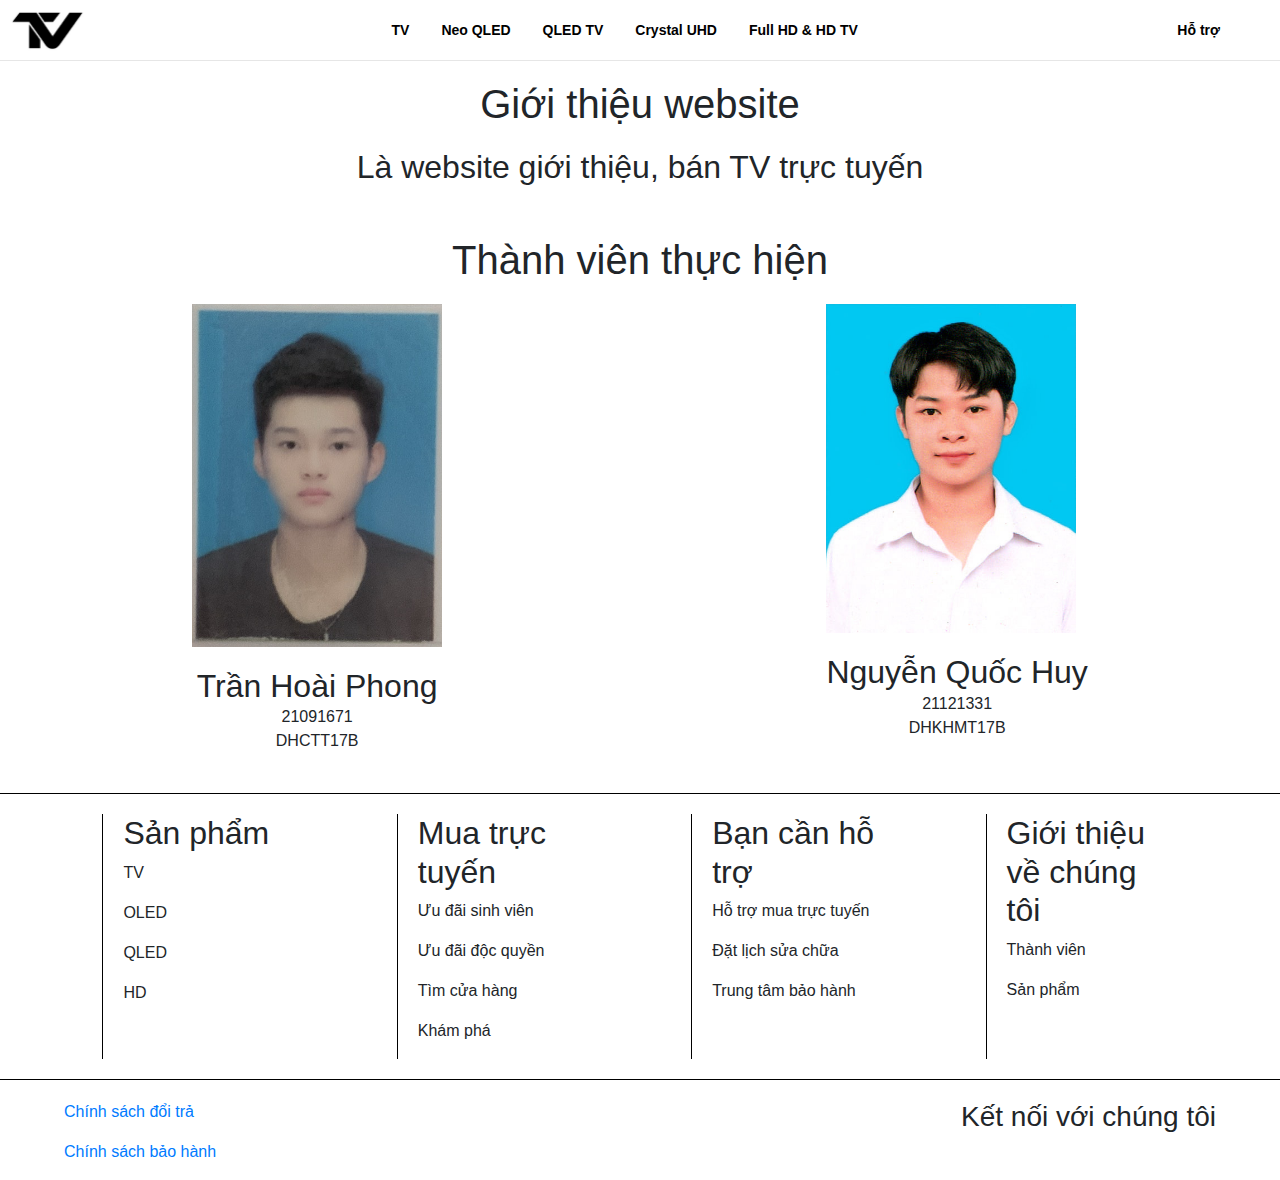
<file: html/Gioithieu.html>
<!DOCTYPE html>
<html lang="en">
<head>
    <meta charset="UTF-8">
    <meta http-equiv="X-UA-Compatible" content="IE=edge">
    <meta name="viewport" content="width=device-width, initial-scale=1.0">
    <title>Về Chúng Tôi</title>
    <link rel="stylesheet" href="../css/bootstrap.min.css">
    <script src="../js/jquery-3.6.4.min.js"></script>
    <script src="../js/bootstrap.min.js"></script>
    <link rel="stylesheet" href="https://cdnjs.cloudflare.com/ajax/libs/font-awesome/6.4.0/css/all.min.css"
        integrity="sha512-iecdLmaskl7CVkqkXNQ/ZH/XLlvWZOJyj7Yy7tcenmpD1ypASozpmT/E0iPtmFIB46ZmdtAc9eNBvH0H/ZpiBw=="
        crossorigin="anonymous" referrerpolicy="no-referrer" />

    <style>
        *{
    box-sizing: border-box;
    padding: 0;
    margin: 0;
    z-index: 1;
    text-decoration: none   ;
    list-style-type: none;
    font-family:'Gill Sans', 'Gill Sans MT', Calibri, 'Trebuchet MS', sans-serif;
}

/* Header */
.header{
    display: flex;
    justify-content: space-between;
    height: 60px;
    align-items: center;
    box-shadow: 0 .5px  rgba(0, 0, 0, .2);
    margin: 0 0%;
}

.header .menu_bar_cover,
.header .side_bar_cover
{
    display: flex;
    justify-content: space-between;
    margin: 0 20px;
    position: relative;
}

.header .menu_bar_cover li
{
    margin: 0 10px;
    padding: 3px 6px;
}
.header .side_bar_cover li
{
    margin: 0 6px;
    padding: 2px 2px;
}
.header .menu_bar_cover li a,
.header .side_bar_cover li a
{
    height: 100%;
    width: 100%;
    color: black;
    font-size: 14px;
    font-weight: 600;
}

.header .menu_bar_cover li:hover,
.header .side_bar_cover li:hover{
    box-shadow: 0 2px  rgba(0, 0, 0, .6),
    0 2.25px  rgba(116, 37, 37, 0.6),
    0 2.5px  rgba(168, 38, 38, 0.6),
    0 2.75px  rgba(122, 20, 20, 0.6);
    transition: all .35s ease-in-out;
    opacity: .7;
    color: red;
}
/* main */
.main h1{
    text-align: center;
    margin: 20px;
}
.main h2{
    text-align: center;
    margin: 20px 0px 50px;
}
.member {
    display: flex;
    justify-content: space-around;
}

.member-item img{
    width: 250px;
    margin-bottom: 20px;
}

.member-item p{
    text-align: center;
    size: 50px;
    margin: 0px;
}

.member-item h2{
    text-align: center;
    margin: 0px;
}
.f_box{
    margin-top: 40px;
    display: flex;
    justify-content: space-evenly;
    border-top: 1px solid #000;
    margin-bottom: 20px;
    padding-bottom: 20px;
    border-bottom: 1px solid #000;
}

.foot_box{
    margin-top: 20px;
    width: 15%;
    border-left: 1px solid black ;
    padding-left: 20px;
}

.policy_connect {
    display: flex;
    justify-content: space-between;
    margin: 0 5%;
}

.policy_connect  .icon_boxx
{
    display: flex;
    justify-content: space-between;
}
.policy_connect  .connect_us h3{
    font-size: 28px;
    margin-bottom: 20px;
}

.policy_connect  .icon_boxx li a{
    font-size: 36px;
    color: #000;
    opacity: 0.8;
}

.policy_connect  .icon_boxx li:hover a {
    opacity: .6;
    box-shadow: 0 2px  rgba(0, 0, 0, .6),
    0 2.25px  rgba(116, 37, 37, 0.6),
    0 2.5px  rgba(168, 38, 38, 0.6),
    0 2.75px  rgba(122, 20, 20, 0.6);
    transition: all .35s ease-in-out;
    opacity: .7;
    color: red;
}
.header img{
    width: 100px;
}
    </style>
</head>
<body>
    <header class="header">
        <div class="logo_bar">
            <a href="/index.html"><img src="../img/logo_1.png" alt=""></a>
        </div>
        <div class="menu_bar">
            <ul class="menu_bar_cover">
                <li><a href="#">TV</a></li>
                <li><a href="#">Neo QLED</a></li>
                <li><a href="#">QLED TV</a></li>
                <li><a href="#">Crystal UHD</a></li>
                <li><a href="#">Full HD & HD TV</a></li>
            </ul>
        </div>
        <div class="side_bar">
            <ul class="side_bar_cover">
                <li><a href="#">Hỗ trợ</a></li>
                <li><a href="#"><i class="fa-solid fa-magnifying-glass"></i></a></li>
                <li><a href="#"><i class="fa-solid fa-cart-shopping"></i></a></li>
               
            </ul>
        </div>
    </header>
    <div class="main">
        <h1>Giới thiệu website</h1>
        <h2>Là website giới thiệu, bán TV trực tuyến</h2>
        <h1>Thành viên thực hiện</h1>
        <div class="member">
            <div class="member-item">
                <img src="../img/user/phong.jpg" alt="">
                <h2 class="des">Trần Hoài Phong</h2>
                <p class="des">21091671</p>
                <p class="des">DHCTT17B</p>
            </div>
            <div class="member-item">
                <img src="../img/user/huy.jpg" alt="">
                <h2 class="des">Nguyễn Quốc Huy</h2 >
                <p class="des">21121331</p>
                <p class="des">DHKHMT17B</p>
            </div>
        </div>

    </div>
    <div class="footer">
        <div class="f_box">
            <div class="foot_box">
                <h2>Sản phẩm</h2>
                <p class="p_footer_box">TV</p>
                <p class="p_footer_box">OLED</p>
                <p class="p_footer_box">QLED</p>
                <p class="p_footer_box">HD</p>
            </div>
            <div class="foot_box">
                <h2>Mua trực tuyến</h2>
                <p class="p_footer_box">Ưu đãi sinh viên</p>
                <p class="p_footer_box">Ưu đãi độc quyền</p>
                <p class="p_footer_box">Tìm cửa hàng</p>
                <p class="p_footer_box">Khám phá</p>
            </div>
            <div class="foot_box">
                <h2>Bạn cần hỗ trợ</h2>
                <p class="p_footer_box">Hỗ trợ mua trực tuyến</p>
                <p class="p_footer_box">Đặt lịch sửa chữa</p>
                <p class="p_footer_box">Trung tâm bảo hành</p>
            </div>
            <div class="foot_box">
                <h2>Giới thiệu về chúng tôi</h2>
                <p class="p_footer_box">Thành viên</p>
                <p class="p_footer_box">Sản phẩm</p>
            </div>
        </div>
        <div class="policy_connect">
            <div class="policy__">
                <li>
                    <a href="#">
                        <p>Chính sách đổi trả</p>
                    </a>
                </li>

                <li>
                    <a href="#">        
                        <p>Chính sách bảo hành</p>
                    </a>
                </li>
            </div>
            <div class="connect_us">
                <h3>Kết nối với chúng tôi</h3>
                <div class="icon_boxx">
                    <li><a href=""><i class="fab fa-facebook-square"></i></a></li>
                    <li><a href=""><i class="fab fa-instagram-square"></i></a></li>
                    <li><a href=""><i class="fab fa-youtube"></i></a></li>
                    <li><a href=""><i class="fas fa-home"></i></a></li>
                </div>
            </div>
        </div>
    </div>
</body>
</html>
</file>
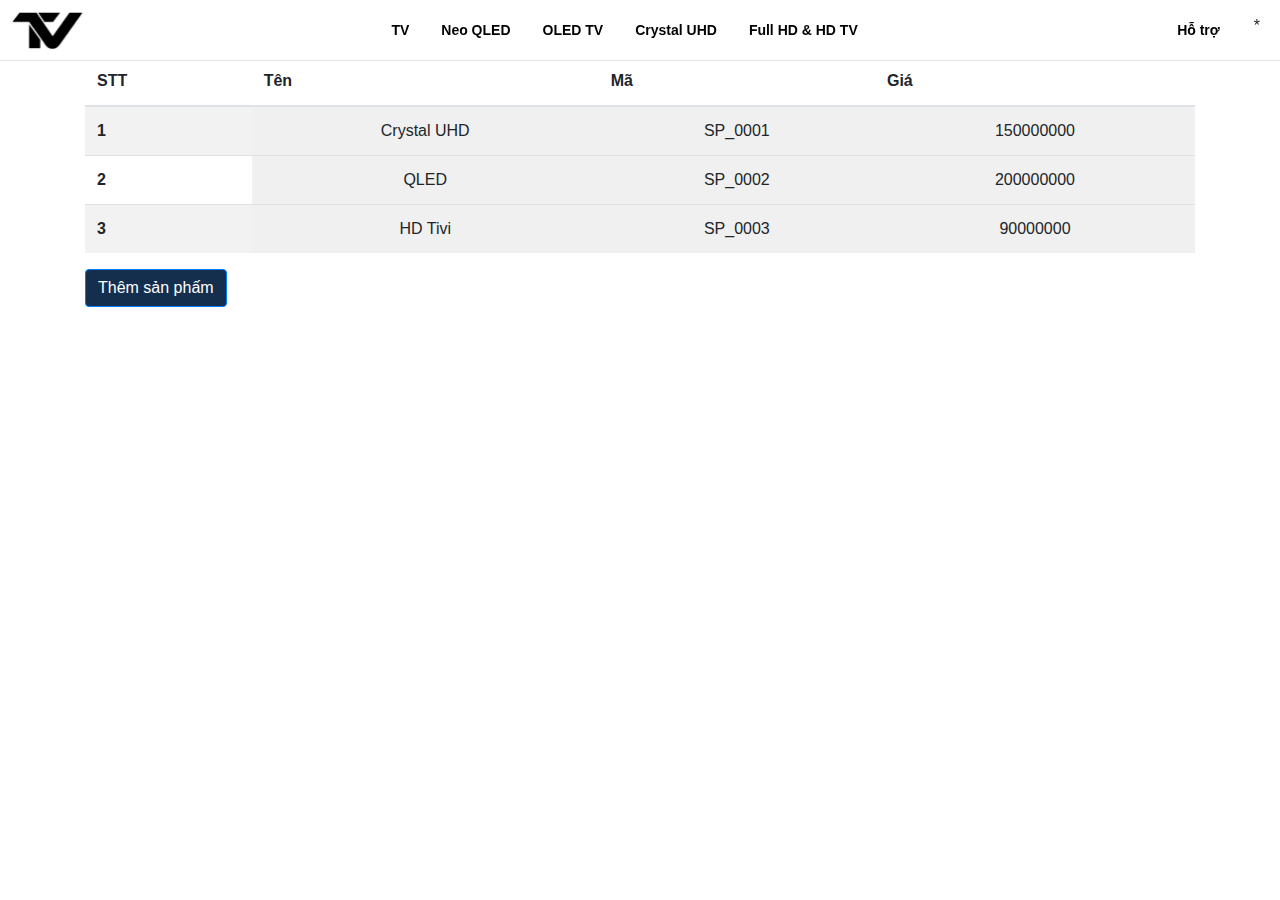
<file: html/listsp.html>
<!DOCTYPE html>
<html lang="en">
<head>
    <meta charset="UTF-8">
    <meta http-equiv="X-UA-Compatible" content="IE=edge">
    <meta name="viewport" content="width=device-width, initial-scale=1.0">
    <title>Product_list</title>
    <link rel="stylesheet" href="../css/bootstrap.min.css">
    <script src="../js/jquery-3.6.4.min.js"></script>
    <script src="../js/bootstrap.min.js"></script>
    <link rel="stylesheet" href="../css/style.css">
    <link rel="stylesheet" href="https://cdnjs.cloudflare.com/ajax/libs/font-awesome/6.4.0/css/all.min.css"
        integrity="sha512-iecdLmaskl7CVkqkXNQ/ZH/XLlvWZOJyj7Yy7tcenmpD1ypASozpmT/E0iPtmFIB46ZmdtAc9eNBvH0H/ZpiBw=="
        crossorigin="anonymous" referrerpolicy="no-referrer" />
    <script>
        $(document).ready(function(){
            var i = 3;
            function KiemtraTENSP(){
                var rgc = /^[a-zA-Z0-9]+$/;
                if(  rgc.test($("#txtTenSP").val()) == true ) {
                    $("#tb_ten_SP").html("Tên sản phẩm hợp lệ");  
                    return true;
                } else {
                    $("#tb_ten_SP").html("Tên sản phẩm không hợp lệ");          
                    return false;
                }
            }            
            $("#txtTenSP").blur(KiemtraTENSP);

            function KiemtraMaSP(){
                var rgc = /^SP_[0-9]{4}$/;
                if(  rgc.test($("#txtMaSp").val()) == true ) {
                    $("#tb_ma_SP").html("Mã sản phẩm hợp lệ");  
                    return true;
                } else {
                    $("#tb_ma_SP").html("Mã sản phẩm không hợp lệ");          
                    return false;
                }
            }            
            $("#txtMaSp").blur(KiemtraMaSP);

            function KiemtraGia(){
                var rgc = /^[1-9][0-9]{6,}$/;
                if(  rgc.test($("#txtGia").val()) == true ) {
                    $("#tb_gia_SP").html("Giá sản phẩm hợp lệ");  
                    return true;
                } else {
                    $("#tb_gia_SP").html("Giá sản phẩm không hợp lệ");          
                    return false;
                }
            }            
            $("#txtGia").blur(KiemtraGia);

            $("#SAVE_BTN").click(function(){
                i= i+1;
                if ( !KiemtraTENSP() || !KiemtraMaSP() || !KiemtraGia()  ){
                    $("#tb_Tobu").html("Mời bạn nhập đúng và đủ thông tin")
                }else {
                    $("#tb_Tobu").html("");     
                }
                var ten = $("#txtTenSP").val();
                var masp = $("#txtMaSp").val();
                var gia = $("#txtGia").val();
                var them = "<tr> <td>" + (i) + "</td><td>" + ten + "</td><td>" +  masp + "</td><td>" + gia + "</td></tr>";
                $("table tbody").append(them);
                $("#My_MODAL").modal("hide");


                return true;
            })
            
        })
    </script>
</head>
<body>
    <header class="header">
        <div class="logo_bar">
            <a href="../index.html"><img src="../img/logo_1.png" alt=""></a>
        </div>
        <div class="menu_bar">
            <ul class="menu_bar_cover">
                <li><a href="#TiVi">TV</a></li>
                <li><a href="#NEOQLED">Neo QLED</a></li>
                <li><a href="#OLEDDD">OLED TV</a></li>
                <li><a href="#CRYSTALLL">Crystal UHD</a></li>
                <li><a href="#fhd_tv">Full HD & HD TV</a></li>
            </ul>
        </div>
        <div class="side_bar">
            <ul class="side_bar_cover">
                <li><a href="#HOTROOO">Hỗ trợ</a></li>
                <li style="margin-right: 16px;"><a href="#"><i class="fa-solid fa-magnifying-glass"></i></a></li>                
                <h6>*</h6>
            </ul>
        </div>
    </header>


    <div class="container">
        <h1>Danh sách sản phẩm</h1>
            <table class="table table-striped">
                <thead>
                  <tr>
                    <th scope="col">STT</th>
                    <th scope="col">Tên</th>
                    <th scope="col">Mã</th>
                    <th scope="col">Giá</th>
                  </tr>
                </thead>
                <tbody>
                  <tr>
                    <th scope="row">1</th>
                    <td>Crystal UHD</td>
                    <td>SP_0001</td>
                    <td>150000000</td>
                  </tr>
                  <tr>
                    <th scope="row">2</th>
                    <td>QLED</td>
                    <td>SP_0002</td>
                    <td>200000000</td>
                  </tr>
                  <tr>
                    <th scope="row">3</th>
                    <td>HD Tivi</td>
                    <td>SP_0003</td>
                    <td>90000000</td>
                  </tr>
                </tbody>
            </table>
        

        <button type="button" class="btn btn-primary" data-toggle="modal" data-target="#My_MODAL">
            Thêm sản phấm
        </button>
    </div>
    
    <div class="modal fade" id="My_MODAL" tabindex="-1" role="dialog" aria-labelledby="title_long" aria-hidden="true">
        <div class="modal-dialog" role="document">
        <div class="modal-content">
            <div class="modal-header">
            <h5 class="modal-title" id="title_long">Sản phẩm muốn thêm</h5>
            <button type="button" class="close" data-dismiss="modal" aria-label="Close">
                <span aria-hidden="true">&times;</span>
            </button>
            </div>
            <div class="modal-body">
                <form>
                    <div class="form-group">
                      <label for="txtTenSP">Tên sản phẩm</label>
                      <input type="text" class="form-control" id="txtTenSP" placeholder="Nhập tên sản phẩm">
                      <span id="tb_ten_SP"></span>
                    </div>
                    <div class="form-group">
                      <label for="txtMaSp">Mã sản phấm</label>
                      <input type="text" class="form-control" id="txtMaSp" placeholder="Nhập mã sản phẩm">
                      <span id="tb_ma_SP"></span>
                      
                    </div>
                    
                    <div class="form-group">
                        <label for="txtGia">Giá</label>
                        <input type="text" class="form-control" id="txtGia" placeholder="Nhập giá cả">
                        <span id="tb_gia_SP"></span>
                    </div>
                  </form>
                  <span id="tb_Tobu"></span>
            </div>
            <div class="modal-footer">
            <button type="button" class="btn btn-secondary" data-dismiss="modal">Đóng</button>
            <button type="button" class="btn btn-primary" id="SAVE_BTN">Lưu</button>
            </div>
        </div>
        </div>
    </div>
</body>
</html>
</file>
<file: css/style.css>
*{
    box-sizing: border-box;
    padding: 0;
    margin: 0;
    z-index: 1;
    text-decoration: none;
    list-style-type: none;
    font-family:'Gill Sans', 'Gill Sans MT', Calibri, 'Trebuchet MS', sans-serif;
}

/* Header */
.header img {
    width: 100px;
}
.header{
    display: flex;
    justify-content: space-between;
    text-align: center;
    height: 60px;
    align-items: center;
    box-shadow: 0 .5px  rgba(0, 0, 0, .2);
    padding-left: 0%;
    width: 100%;
    position: fixed;
    top: 0;
    z-index: 1000;
    background-color: #fff;
}

.header .menu_bar_cover,
.header .side_bar_cover
{
    display: flex;
    justify-content: space-between;
    margin: 0 20px;
    position: relative;
}

.header .menu_bar_cover li
{
    margin: 0 10px;
    padding: 3px 6px;
}
.header .side_bar_cover li
{
    margin: 0 6px;
    padding: 2px 2px;
}
.header .menu_bar_cover li a,
.header .side_bar_cover li a
{
    height: 100%;
    width: 100%;
    color: black;
    font-size: 14px;
    font-weight: 600;
}

.header .menu_bar_cover li:hover,
.header .side_bar_cover li:hover{
    box-shadow: 0 2px  rgba(0, 0, 0, .6),
    0 2.25px  rgba(116, 37, 37, 0.6),
    0 2.5px  rgba(168, 38, 38, 0.6),
    0 2.75px  rgba(122, 20, 20, 0.6);
    transition: all .35s ease-in-out;
    opacity: .7;
    color: red;
}

.banner_container{
    position: absolute;
    top: 0;
    left: 0;
    width: 500%;
    margin-top: 60px;
    height: 280px;
    animation: animate 20s linear infinite;
    padding: 2px 0;
}
.banner_container .banner{
    position: relative;
    width: 20%;
    height: 100%;
    float: left;
}

.banner_container .banner.banner1{
    background: url(../img/banner/1366x326_.jpg);
    background-size: cover;
    background-position: center;
}

.banner_container .banner.banner2{
    background: url(../img/banner/2021_PF_KV_CrystalUHD_PC.webp);
    background-size: cover;
    background-position: center;
}

.banner_container .banner.banner3{
    background: url(../img/banner/2021_PF_KV_QLED_PC.webp);
    background-size: cover;
    background-position: center;
}

.banner_container .banner.banner4{
    background: url(../img/banner/2022-help-me-choose-pf-kv-pc.webp);
    background-size: cover;
    background-position: center;
}


@keyframes animate {
    0%{
        left: 0;
    }
    20%{
        left: 0;
    }
    25%{
        left: -100%;
    }
    45%{
        left: -100%;
    }
    50%{
        left: -200%;
    }
    70%{
        left: -200%;
    }
    75%{
        left: -300%;
    }
    95%{
        left: -300%;
    }
    100%{
        left: -400%;
    }
}

.banner_container .banner h2
{
    color: white;
    left: 10%;
    position: absolute;
    top: 40%;
}
.banner_container .banner p
{
    left: 10%;
    color: white;
    position: absolute;
    top: 55%;
}

.banner_container .banner2 h2,
.banner_container .banner2 p,
.banner_container .banner3 h2,
.banner_container .banner3 p{
    color: black;
}
.banner_container{
    box-shadow: 0 .5px  rgba(0, 0, 0, .6);
}

.above_tv_show { 
    display: flex;
    justify-content: space-between;
    margin: 360px 10px 0px 10px;
    box-shadow: 0 .5px  rgba(0, 0, 0, .6);
    padding-bottom: 2px;
}
.above_tv_show ul{
    display: flex;
    justify-content: space-between;
}
.above_tv_show ul li{
    padding: 0 15px;
    font-weight: 700px;
}

.tv_show_buy
{
    height: auto;
    display: flex;
    justify-content: space-between;
    margin: 10px 5%;
    box-shadow: 2px 2px 2px rgba(0, 0, 0, .6),
    -2px 2px 2px rgba(0, 0, 0, .6);
}

.tv_show_buy .buy_option{
    background-color: rgb(250 , 250, 250);
    width: 300px;
    display: flex;
    flex-direction: column;
}
.option_cover_type{
    margin-left: 40px;
}

.option_cover_type ul{
    display: flex;
    flex-direction: column;
}
.option_cover_type h4{
    margin: 20px 30px 10px -10px;
    box-shadow: 0 .7px 0 rgba(0, 0, 0, .6);
}

.option_cover_type li{
    padding: 6px;
}
.option_cover_type li input{
    margin-right: 10px;
}
.buy_information{
    background-color: rgb(218, 232, 232);
}
.buy_information img{
    width: 300px;
}

.buy_information  .product__
{
    display: flex;
    justify-content: space-between;
    align-items: center;
    box-shadow: 1px 1.5px 0px rgba(0, 0, 0, .6),
    -1px 1.5px 0px rgba(0, 0, 0, .6);
    margin: 20px 20px ;
    background: #fafafa;
    border-radius: 12px;
}


.buy_information  .product__ >div
{
    margin: 0 40px ;
}
.buy_information  .product__ .product_img{
    background-color: rgb(253, 243, 242);
    width: 360px;
    text-align: center;
    border-radius: 10px;
    border: .001px solid rgba(0, 0, 0, .08);
}
.buy_information  .product__  .product_short p{
    margin-top: 8px;
    font-size: 20px;
    font-weight: 500;
}
.buy_information  .product__  .product_function
{
    box-shadow: -2px 0px rgba(0, 0, 0, .2);
    padding: 20px;
}
.buy_information  .product__  .product_function p{
    font-size: 16px;
    font-family: Verdana, Geneva, Tahoma, sans-serif    ;
    font-weight: 300;
    margin: 6px 0 0 0;
}

.buy_information  .product__  .product_function .btn__buy
{
    text-align: center;
    margin: 30px 0 10px 0 ;
}
.carttttt-btn {
    background: #0381FE !important;
    padding: 12px 96px;
    border-radius: 50px;
}
.buy_information  .product__  .product_function .btn__buy a
{
    color: #000;
    width: 100%;
    height: 100%;
}

.buy_information  .product__  .product_function .btn__buy a:hover{
    opacity: 0.4;
}


.buy_information  .product__  .product_function  .location 
{
 
    padding: 10px 20px;
    border-radius: 20px;
    border: 1px solid #000;
    text-align: center;
}
.buy_information  .product__  .product_function  .location a
{
    color: #000;
}


/* footer */

.f_box{
    margin-top: 40px;
    display: flex;
    justify-content: space-evenly;
    border-top: 1px solid #000;
    margin-bottom: 20px;
    padding-bottom: 20px;
    border-bottom: 1px solid #000;
}

.foot_box{
    margin-top: 20px;
    width: 15%;
    border-left: 1px solid black ;
    padding-left: 20px;
}

.policy_connect {
    display: flex;
    justify-content: space-between;
    margin: 0 5%;
}

.policy_connect  .icon_boxx
{
    display: flex;
    justify-content: space-between;
}
.policy_connect  .connect_us h3{
    font-size: 28px;
    margin-bottom: 20px;
}

.policy_connect  .icon_boxx li a{
    font-size: 36px;
    color: #000;
    opacity: 0.8;
}

.policy_connect  .icon_boxx li:hover a {
    opacity: .6;
    box-shadow: 0 2px  rgba(0, 0, 0, .6),
    0 2.25px  rgba(116, 37, 37, 0.6),
    0 2.5px  rgba(168, 38, 38, 0.6),
    0 2.75px  rgba(122, 20, 20, 0.6);
    transition: all .35s ease-in-out;
    opacity: .7;
    color: red;
}
.p_footer_box{
    color: #000;
    display: block; 
}
/* modal */
.btn-primary {
    background-color: #142F4E;
    color: #fff;
  }

.modal-dialog {
    margin: auto;
    max-width: 100%;
}
  
.modal-content {
    padding: 5px 10px;
    background-color: #fcfcfc;
    border-radius: 26px;
    min-width: 640px;
    max-width: 640px;
    margin: 0 auto;
}

.modal-header {
    border: none;
}
/* main = medal-body */
.main {
    border: none;
    padding: 0px 72px;
}

.main .form-control{
    display: block;
    width: 100%;
    color: #909090;
    border: none;
    border-bottom: 1px solid #8c8c8c;
    background-color: transparent;
    box-sizing: border-box;
    border-radius: 0;
}

.main .formsig {
    width: 80%;
    margin: auto;
}

.main .form.signin .form-group {
    margin-bottom: 50px;
}

.form-group {
    font-size: 20px;
}

.title h1 {
    margin-bottom: 55px;
    font-size: 30px;
    font-weight: 500;
}

.main button.btn.btn-primary {
    width: 100%;
    background: #0381FE;
    font-size: 20px;
    border-radius: 20px;
}

.modal-footer {
    border: none;
}
.main p{
    font-size: 20px;
    text-align: right;
}
/* js */
.main .form.signup,
.main.signupForm .form.signin{
    display: none;
}

.main.signupForm .form.signup {
    display: none;

}

table td {
    background-color: #f0f0f0;
    text-align: center;
    vertical-align: middle !important; 
  }
</file>
